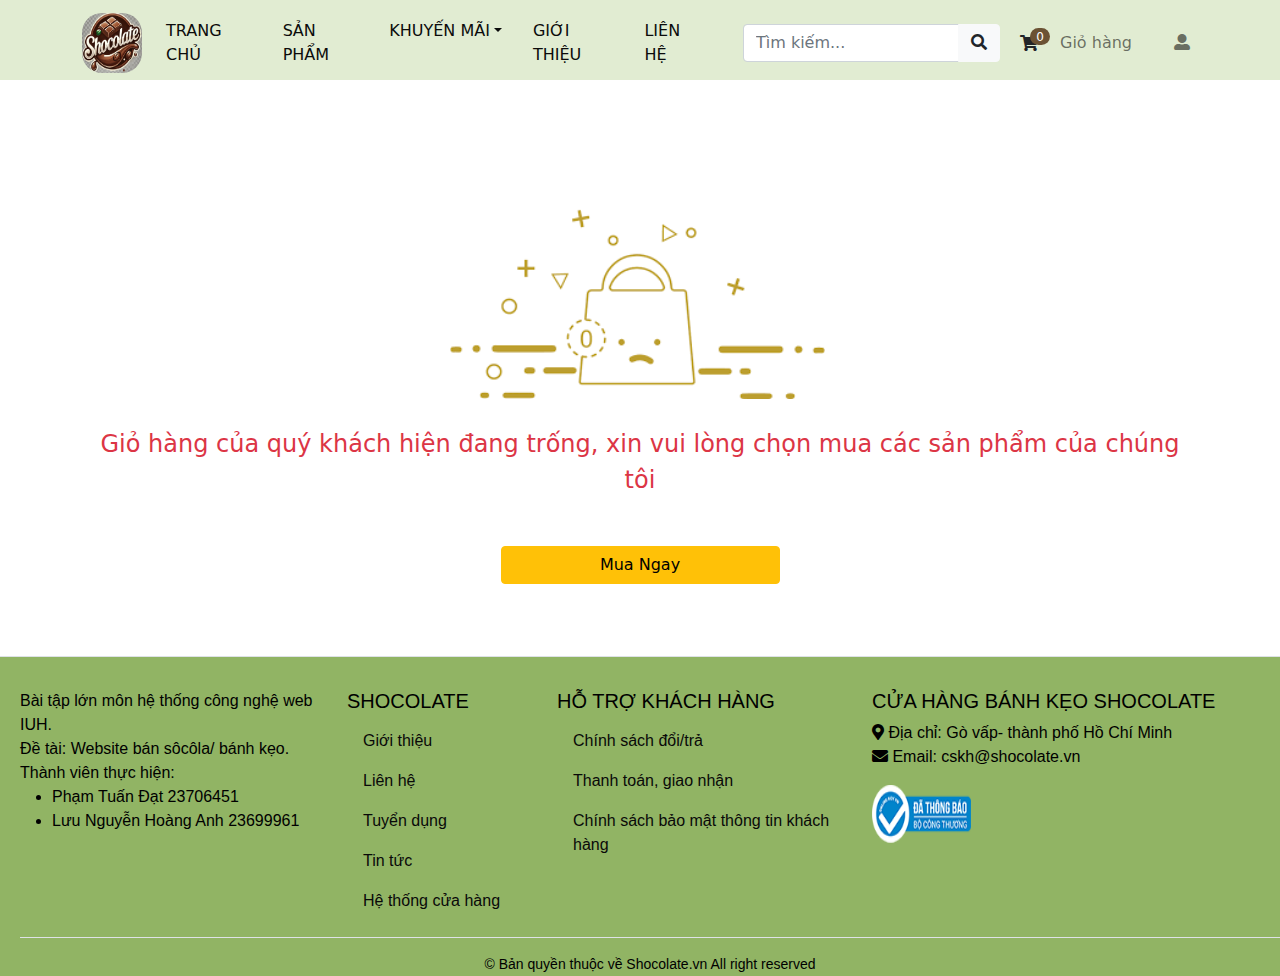
<file: assert/html/cart.html>
<!DOCTYPE html>
<html lang="en">
<head>
    <meta charset="UTF-8">
    <meta name="viewport" content="width=device-width, initial-scale=1.0">
    <title>Giỏ Hàng</title>
    <link rel="icon" type="image/png" href="../img/logo/logo.jpg">
    <link rel="stylesheet" href="../css/style.css">
    <link rel="stylesheet" href="../css/all.css">
    <link rel="stylesheet" href="../css/bootstrap.css">
    <script src="../js/jquery-3.7.1.js"></script>
    <script src="../js/bootstrap.bundle.js"></script>
    <style>
        .card{
            width: 300px;
            margin-left: 20px;
        }

    </style>
</head>
<body style="background: white;" onload="showCart()">
    <header id="header-container"></header>

    <section class="container py-5 cart">
        <div class="row justify-content-center text-center" id="cart-products">
            <h2 style="font-family: Arial, Helvetica, sans-serif;">GIỎ HÀNG CỦA BẠN</h2>
            <table class="table table-bordered">
                <thead>
                    <tr>
                        <th>Tên sản phẩm </th>
                        <th>Hình ảnh</th>
                        <th>Mô tả</th>
                        <th>Số lượng</th>
                        <th>Giá cả</th>
                        <th>Thành tiền</th>
                        <th>Hành động</th>
                    </tr>
                </thead>
                <tbody id="cart-items"></tbody>
            </table>
        </div>
    </section>

    <div id="footer-container"></div>  
    <!-- modal -->
    <div class="modal" id="modalInfo">
        <div class="modal-dialog modal-dialog-centered">
            <div class="modal-content">
                <div class="modal-header">
                    <h3>Xóa sản phẩm khỏi giỏ hàng</h3>
                    <button class="btn-close" data-bs-dismiss="modal"></button>
                </div>
                <div class="modal-footer">
                    <button type="button" class="btn btn-primary" onclick="removeFromCart()" data-bs-dismiss="modal">Xác nhận</button>
                    <button type="button" class="btn-warning btn" data-bs-dismiss="modal">Hủy</button>
                </div>
            </div>
        </div>
    </div>

    <!-- js -->
    <script src="../js/layout.js"></script>
    <script src="../js/cart.js"></script>
    <script src="../js/log-in.js"></script>
     
</body>
</html>
</file>
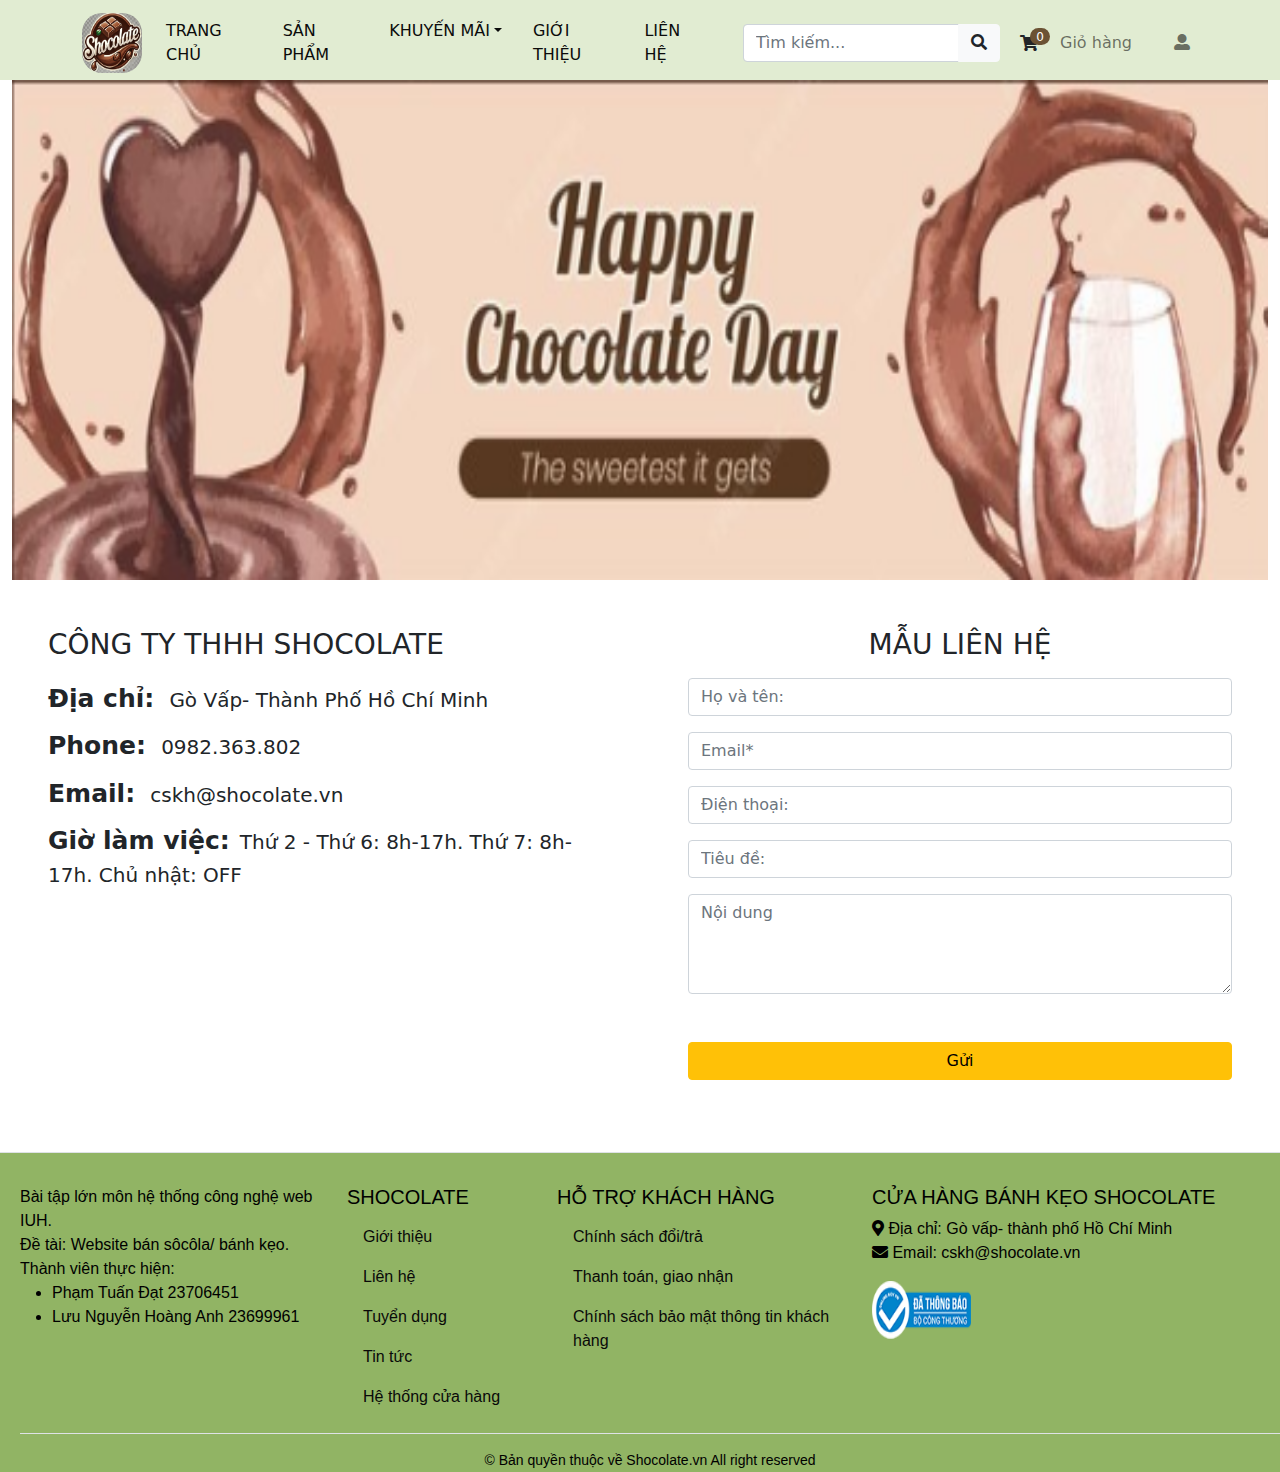
<file: assert/html/contact.html>
<!DOCTYPE html>
<html lang="en">
<head>
    <meta charset="UTF-8">
    <meta name="viewport" content="width=device-width, initial-scale=1.0">
    <title>Liên hệ</title>
    <link rel="icon" type="image/png" href="../img/logo/logo.jpg">
    <link rel="stylesheet" href="../css/style.css">
    <link rel="stylesheet" href="../css/all.css">
    <link rel="stylesheet" href="../css/bootstrap.css">
    <script src="../js/jquery-3.7.1.js"></script>
    <script src="../js/bootstrap.bundle.js"></script>
    <style>
        .card{
            width: 300px;
            margin-left: 20px;
        }

    </style>
</head>
<body style="background: white;">
    <header id="header-container"></header>
    
    <section class="body">
        <div class="container-fluid">
            <div class="row g-0">
                <img src="../img/logo/banner1.png" alt="banner" class="img-fluid" style="height: 500px;">
            </div>
            <div class="row">
                <div class="col-12 col-md-6 p-5 p-5">
                    <h3>CÔNG TY THHH SHOCOLATE</h3>
                    <label style="font-weight: bold; font-size: 25px; margin-top: 10px; margin-right: 10px;">Địa chỉ: </label>     <span style="font-size: 20px;">Gò Vấp- Thành Phố Hồ Chí Minh <br></span>
                    <label style="font-weight: bold; font-size: 25px; margin-top: 10px; margin-right: 10px;">Phone: </label>       <span style="font-size: 20px;">0982.363.802 <br></span>
                    <label style="font-weight: bold; font-size: 25px; margin-top: 10px; margin-right: 10px;">Email: </label>       <span style="font-size: 20px;">cskh@shocolate.vn <br></span>
                    <label style="font-weight: bold; font-size: 25px; margin-top: 10px; margin-right: 10px;">Giờ làm việc: </label><span style="font-size: 20px;">Thứ 2 - Thứ 6: 8h-17h. Thứ 7: 8h-17h. Chủ nhật: OFF<br></span>
                </div>
                <div class="col-12 col-md-6 p-5 p-5 text-center">
                    <h3>MẪU LIÊN HỆ</h3>
                    <form id="contactForm">
                        <input type="text" class="form-control mt-3" placeholder="Họ và tên:">
                        <input type="email" class="form-control mt-3" placeholder="Email*">
                        <input type="tel" class="form-control mt-3" placeholder="Điện thoại:">
                        <input type="text" class="form-control mt-3" placeholder="Tiêu đề:">
                        <textarea class="form-control mt-3" placeholder="Nội dung" style="height: 100px;"></textarea>
            
                        <button type="button" class="btn btn-warning mt-5 text-center w-100">Gửi</button>
                    </form>
                </div>
            </div>
        </div>
    </section>
    
    <footer id="footer-container"></footer>
    <!-- js -->
    <script src="../js/layout.js"></script>
    <script src="../js/cart.js"></script>
    <script src="../js/log-in.js"></script>
</body>
</html>
</file>
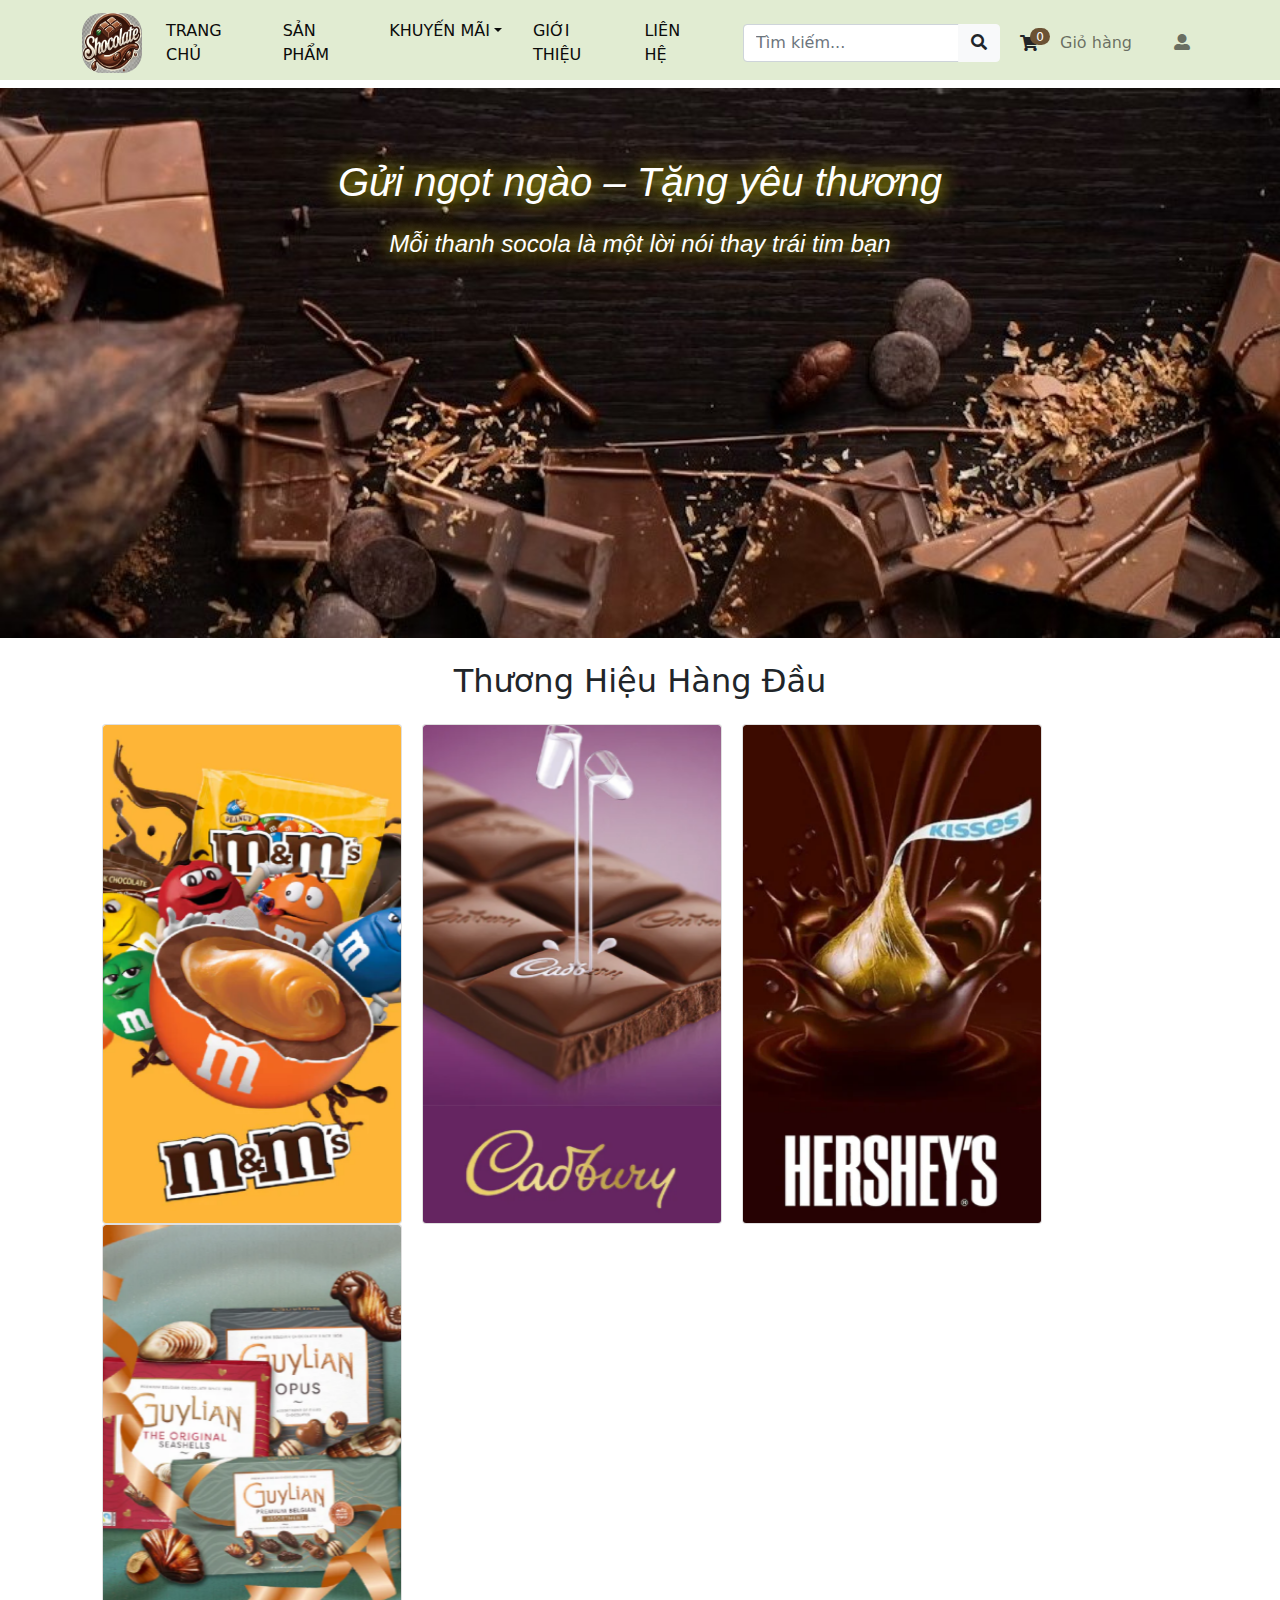
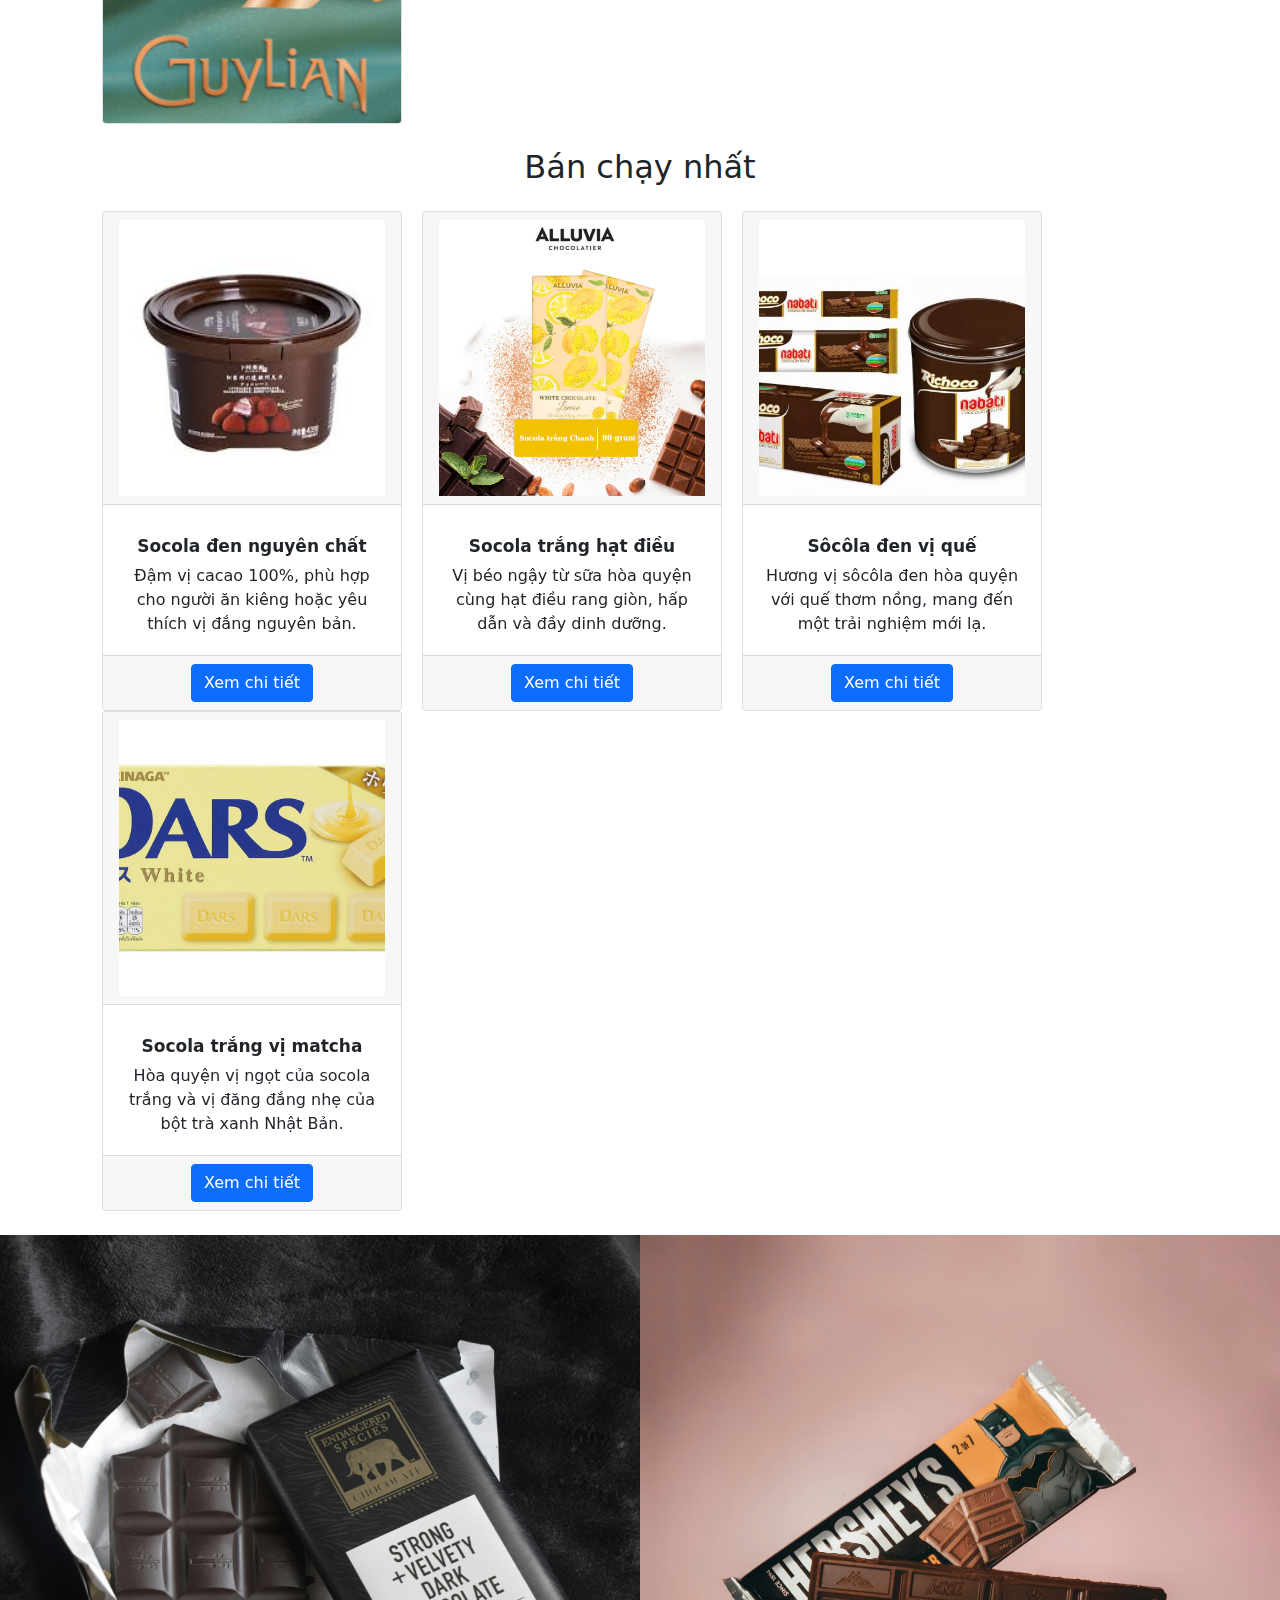
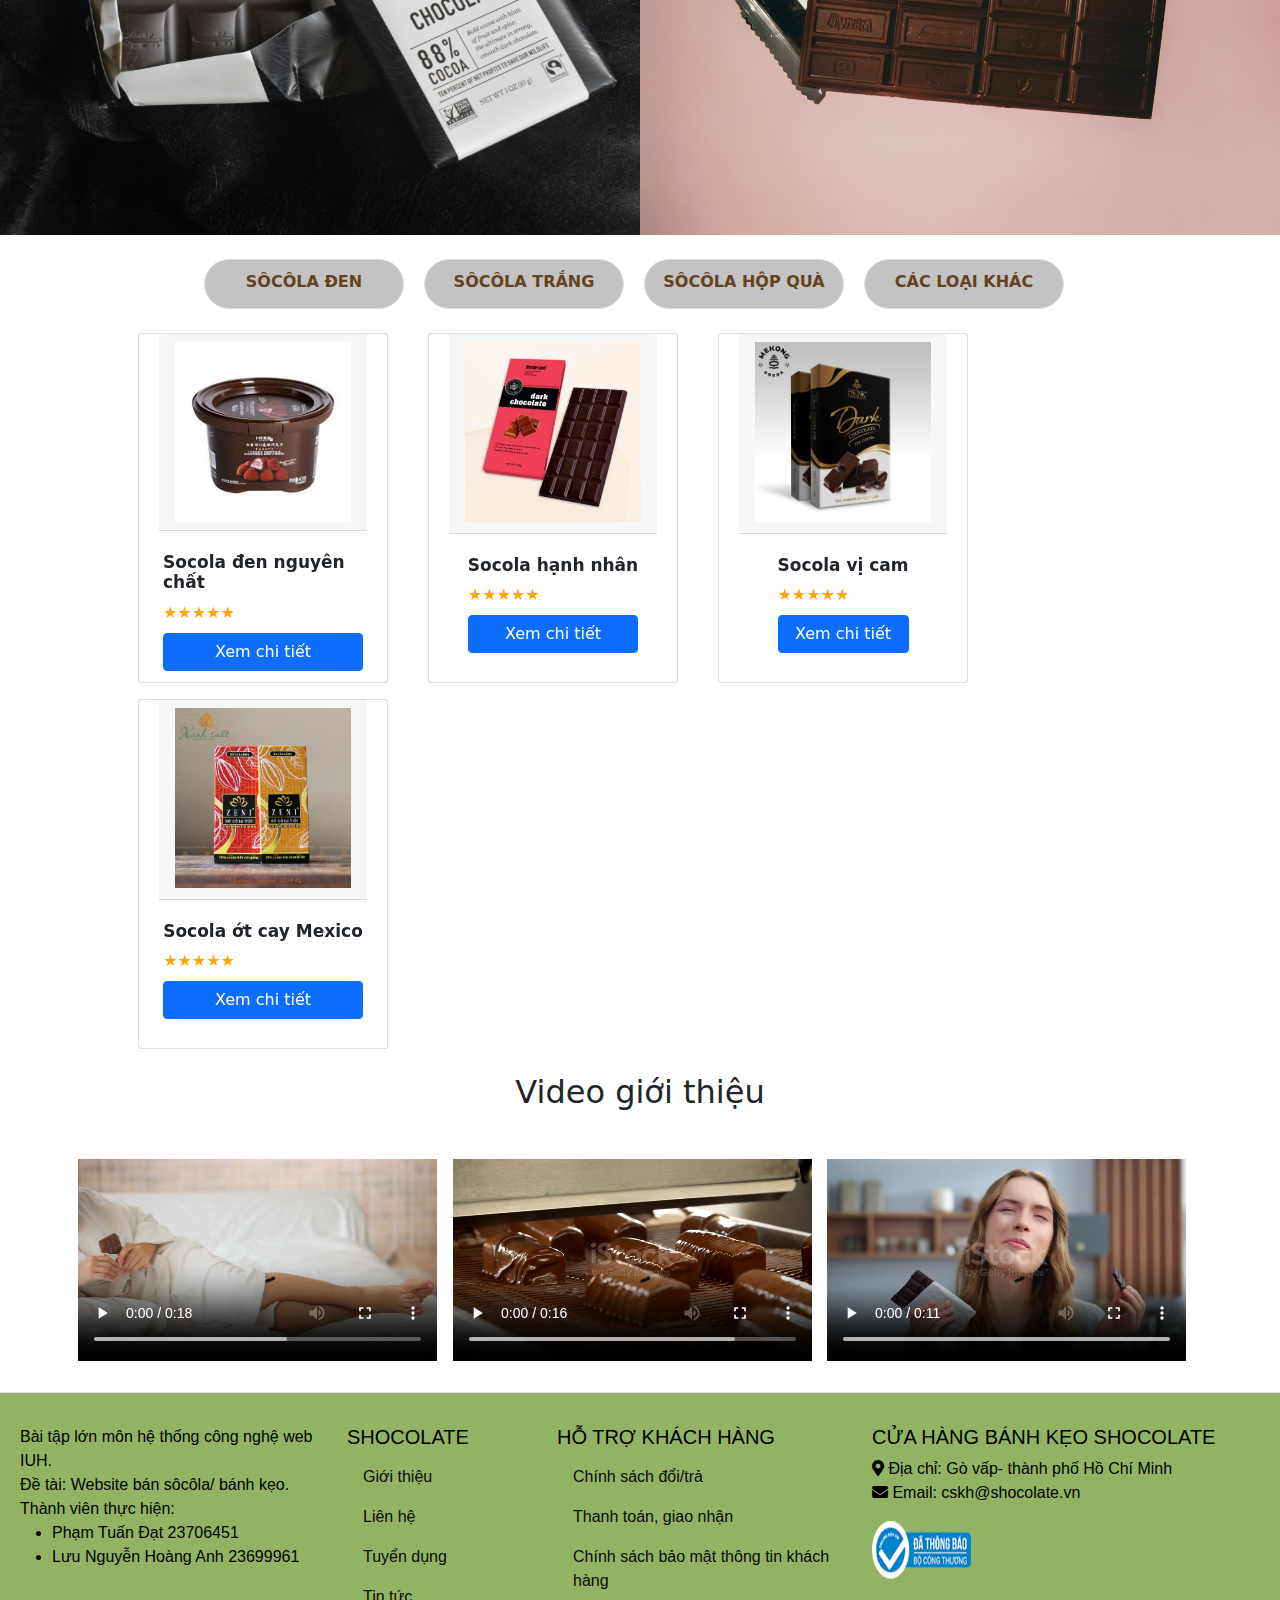
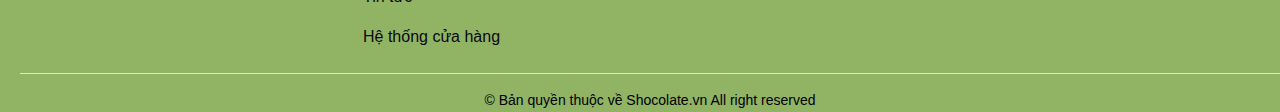
<file: assert/html/home.html>
<!DOCTYPE html>
<html lang="en">
<head>
    <meta charset="UTF-8">
    <meta name="viewport" content="width=device-width, initial-scale=1.0">
    <title>Shocolate</title>
    <link rel="icon" type="image/png" href="../img/logo/logo.jpg">
    <link rel="stylesheet" href="../css/style.css">
    <link rel="stylesheet" href="../css/home.css">
    <link rel="stylesheet" href="../css/all.css">
    <link rel="stylesheet" href="../css/bootstrap.css">
    <script src="../js/jquery-3.7.1.js"></script>
    <script src="../js/bootstrap.bundle.js"></script>
</head>
<body onload="updateTotalQuanlity(); setName();">
    <header class="header" id="site-header">
        <div class="container">
            <nav class="navbar navbar-expand-lg navbar-light d-flex justify-content-between align-items-center">
                <a href="../html/home.html" class="navbar-brand">
                    <img src="../img/logo/logo.jpg" alt="logo" width="60px" height="60px" style="border-radius: 20px;">
                </a>
                <button class="navbar-toggler" type="button" data-bs-toggle="collapse" data-bs-target="#navbarNav">
                    <span class="navbar-toggler-icon"></span>
                </button>
                <div class="collapse navbar-collapse" id="navbarNav">
                    <ul class="navbar-nav menu">
                        <li class="nav-item"><a href="../html/home.html" class="nav-link">TRANG CHỦ</a></li>
                        <li class="nav-item">
                            <a class="nav-link" href="../html/products.html">SẢN PHẨM</a>
                        </li>
                        <li class="nav-item dropdown">
                            <a href="#" class="nav-link dropdown-toggle" data-bs-toggle="dropdown">KHUYẾN MÃI</a>
                            <div class="dropdown-menu">
                                <a href="#" class="dropdown-item">Combo Quà Tặng</a>
                                <a href="#" class="dropdown-item">Mã Giảm Giá 20%</a>
                                <a href="#" class="dropdown-item">Miễn Phí Vận Chuyển</a>
                                <a href="#" class="dropdown-item">Khuyến Mãi Valentine</a>
                                <a href="#" class="dropdown-item">Khuyến Mãi Giáng Sinh</a>
                            </div>
                        </li>
                        <li class="nav-item"><a href="../html/about.html" class="nav-link">GIỚI THIỆU</a></li>
                        <li class="nav-item"><a href="../html/contact.html" class="nav-link">LIÊN HỆ</a></li>
                    </ul>
                    <ul class="navbar-nav icon d-flex align-items-center justify-content-end">
                        <li class="nav-item ">
                            <form action="search.html" method="get" class="input-group">
                                <input type="text" class="form-control" placeholder="Tìm kiếm..." name="keyword">
                                <button type="submit" class="btn btn-light"><i class="fas fa-search text-dark"></i></button>
                            </form>
                        </li>
                        <li class="nav-item d-flex align-items-center gap-2 position-relative">
                            <i class="fas fa-shopping-cart"></i>
                            <span class="number-product position-absolute" id="numberProduct">0</span>
                            <a href="../html/cart.html" class="nav-link text-center" style="width: 100px;">Giỏ hàng</a>
                        </li>
                        <li class="nav-item dropdown d-flex position-relative">
                            <a href="#" class="nav-link" data-bs-toggle="dropdown"><i class="fas fa-user-alt"></i></a>
                            <span id ="nameUser"></span>
                            <div class="dropdown-menu">
                                <a href="../html/log-in.html" class="dropdown-item">Đăng nhập</a>
                                <a href="../html/sign-up.html" class="dropdown-item">Đăng ký</a>
                                <!-- <a class="dropdown-item" onclick="handleLogout()">Đăng xuất</a> -->
                            </div>
                        </li>
                    </ul>
                </div>
            </nav>
        </div>
    </header>
    
    <section>
        <div id="carouselId" class="carousel slide row mt-2" data-bs-ride="carousel">
            <div class="carousel-inner" role="listbox">
                <div class="carousel-item active position-relative">
                    <img
                        src="../img/slider/slider1.jpg"
                        class="w-100 d-block"
                        alt="First slide"
                    />
                    <div class="carousel-caption d-none d-md-block text-white position-absolute "
                     style="top: 50px;font-family: 'Lucida Sans', sans-serif; text-shadow: 0px 0px 20px yellow;
                            font-style: italic;">
                        <h1>Gửi ngọt ngào – Tặng yêu thương</h1>
                        <h4 class="mt-4">Mỗi thanh socola là một lời nói thay trái tim bạn</h4>
                    </div>
                </div>
                <div class="carousel-item">
                    <img
                        src="../img/slider/slider2.jpg"
                        class="w-100 d-block"
                        alt="Second slide"
                    />
                    <div class="carousel-caption d-none d-md-block text-white position-absolute "
                    style="bottom: 0px; left: 0px;font-family: 'Lucida Sans', sans-serif; text-shadow: 0px 0px 20px rgb(69, 38, 28);
                           font-style: italic; ">
                       <h1>Chạm nhẹ – Tan chảy vị yêu</h1>
                   </div>
                </div>
                <div class="carousel-item">
                    <img
                        src="../img/slider/slider3.jpg" 
                        class="w-100 d-block"
                        alt="Third slide"
                    />
                    <div class="carousel-caption d-none d-md-block text-white position-absolute "
                    style="bottom: 0px; right: 0px;font-family: 'Lucida Sans', sans-serif; text-shadow: 0px 0px 20px rgb(160, 188, 94);
                           font-style: italic; ">
                       <h1>Mềm môi socola, cháy lòng vị cay</h1>
                   </div>
                </div>
            </div>
            <button
                class="carousel-control-prev"
                type="button"
                data-bs-target="#carouselId"
                data-bs-slide="prev"
            >
                <span class="carousel-control-prev-icon" aria-hidden="true"></span>
                <span class="visually-hidden">Previous</span>
            </button>
            <button
                class="carousel-control-next"
                type="button"
                data-bs-target="#carouselId"
                data-bs-slide="next"
            >
                <span class="carousel-control-next-icon" aria-hidden="true"></span>
                <span class="visually-hidden">Next</span>
            </button>
        </div>
    </section>
    
    <section>
        <div class="container">
            <div class="row mt-4">
                <h2 class="mb-4 text-center">Thương Hiệu Hàng Đầu</h2>
                <div id="carouselId" class="carousel slide text-center" data-bs-ride="carousel">
                    <ol class="carousel-indicators">
                        <li
                            data-bs-target="#carouselId"
                            data-bs-slide-to="0"
                            class="active"
                            aria-current="true"
                            aria-label="First slide"
                        ></li>
                        <li
                            data-bs-target="#carouselId"
                            data-bs-slide-to="1"
                            aria-label="Second slide"
                        ></li>
                        <li
                            data-bs-target="#carouselId"
                            data-bs-slide-to="2"
                            aria-label="Third slide"
                        ></li>
                    </ol>
                    <div class="carousel-inner" role="listbox">
                        <div class="carousel-item active d-flex">
                            <div class="card">
                                <img src="../img/slider/m&m.png" class="card-img-top" alt="..." width="100%" height="100%" >
                            </div>
                            <div class="card">
                                <img  src="../img/slider/cadbury.png" class="card-img-top" alt="..." width="100%" height="100%">
                            </div>
                            <div class="card">
                                <img 
                                    src="../img/slider/hersheys.png"
                                    class="card-img-top"
                                    alt="..."
                                    width="100%"
                                    height="100%">
                            </div>
                            <div class="card">
                                <img 
                                    src="../img/slider/guylian.png"
                                    class="card-img-top"
                                    alt="..."
                                    width="100%"
                                    height="100%">
                            </div>
                        </div>
                    </div>
                    <button
                        class="carousel-control-prev"
                        type="button"
                        data-bs-target="#carouselId"
                        data-bs-slide="prev">
                        <span class="carousel-control-prev-icon" aria-hidden="true"></span>
                        <span class="visually-hidden">Previous</span>
                    </button>
                    <button
                        class="carousel-control-next"
                        type="button"
                        data-bs-target="#carouselId"
                        data-bs-slide="next">
                        <span class="carousel-control-next-icon" aria-hidden="true"></span>
                        <span class="visually-hidden">Next</span>
                    </button>
                </div>
                
            </div>
            <div class="row mt-4">
                <h2 class="mb-4 text-center sell">Bán chạy nhất</h2>
                <div id="carouselId" class="carousel slide text-center" data-bs-ride="carousel">
                    <div class="carousel-inner justify-content-center" role="listbox">
                        <div class="carousel-item active d-flex bcn">
                                <div class="card">
                                    <div class="card-header text-center">
                                        <img src="../img/product/dark-chocolates/sp1.jpg" alt="Socola đen nguyên chất" class="img-fluid"/>
                                    </div>
                                    <div class="card-body">
                                        <h5 class="card-title">Socola đen nguyên chất</h5>
                                        <p class="card-text">Đậm vị cacao 100%, phù hợp cho người ăn kiêng hoặc yêu thích vị đắng nguyên bản.</p>
                                    </div>
                                    <div class="card-footer">
                                        <a href="#" class="btn btn-primary">Xem chi tiết</a>
                                    </div>
                                </div>
                                <div class="card">
                                    <div class="card-header text-center">
                                        <img src="../img/product/white-chocolates/sp1.jpg" alt="Socola trắng hạt điều" class="img-fluid"/>
                                    </div>
                                    <div class="card-body">
                                        <h5 class="card-title">Socola trắng hạt điều</h5>
                                        <p class="card-text">Vị béo ngậy từ sữa hòa quyện cùng hạt điều rang giòn, hấp dẫn và đầy dinh dưỡng.</p>
                                    </div>
                                    <div class="card-footer">
                                        <a href="#" class="btn btn-primary">Xem chi tiết</a>
                                    </div>
                                </div>
                                <div class="card">
                                    <div class="card-header text-center">
                                        <img src="../img/product/other-pro/sp4.jpg" alt="Sôcôla đen vị quế" class="img-fluid"/>
                                    </div>
                                    <div class="card-body">
                                        <h5 class="card-title">Sôcôla đen vị quế</h5>
                                        <p class="card-text">Hương vị sôcôla đen hòa quyện với quế thơm nồng, mang đến một trải nghiệm mới lạ.</p>
                                    </div>
                                    <div class="card-footer">
                                        <a href="#" class="btn btn-primary">Xem chi tiết</a>
                                    </div>
                                </div>
                                <div class="card">
                                    <div class="card-header text-center">
                                        <img src="../img/product/white-chocolates/sp3.jpg" alt="Socola trắng vị matcha" class="img-fluid"/>
                                    </div>
                                    <div class="card-body">
                                        <h5 class="card-title">Socola trắng vị matcha</h5>
                                        <p class="card-text">Hòa quyện vị ngọt của socola trắng và vị đăng đắng nhẹ của bột trà xanh Nhật Bản.</p>
                                    </div>
                                    <div class="card-footer">
                                        <a href="#" class="btn btn-primary">Xem chi tiết</a>
                                    </div>
                                </div>
                        </div>
                    </div>
                </div>
            </div>
        </div>
    </section>

    <section>
        <div class="row mt-4">
            <div class="col  g-0">
                <div class="row"><img src="../img/logo/banner2.jpg" alt="banner" id="banner2"></div>

            </div>
            <div class="col  g-0">
                <div class="row"><img src="../img/logo/banner3.jpg" alt="banner" id="banner3"></div>
            </div>
        </div>
        <div class="container">
            <div class="row mt-4 product">
                <ul class="nav justify-content-center type-of-chocolate">
                    <li class="nav-item border"><a class="nav-link" data-bs-target="#carouselProduct" data-bs-slide-to="0">Sôcôla Đen</a></li>
                    <li class="nav-item border"><a class="nav-link" data-bs-target="#carouselProduct" data-bs-slide-to="1">Sôcôla Trắng</a></li>
                    <li class="nav-item border"><a class="nav-link" data-bs-target="#carouselProduct" data-bs-slide-to="2">Sôcôla hộp quà</a></li>
                    <li class="nav-item border"><a class="nav-link" data-bs-target="#carouselProduct" data-bs-slide-to="3">Các loại khác</a></li>
                </ul>

                <div id="carouselProduct" class="carousel slide mt-4" data-bs-ride="carousel">
                    <div class="carousel-inner">
                        <div class="container carousel-all">
                            <!-- Slide 1 (Active) -->
                            <div class="carousel-item active d-flex gap-3">
                                <div class="row row-cols-1 row-cols-sm-2 row-cols-lg-4 g-3">
                                    <div class="card">
                                        <div class="card-header text-center">
                                            <img src="../img/product/dark-chocolates/sp1.jpg" alt="Socola đen nguyên chất" class="img-fluid"/>
                                        </div>
                                        <div class="card-body">
                                            <h5 class="card-title">Socola đen nguyên chất</h5>
                                            <div class="stars">★★★★★</div>
                                            <a href="../html/item.html?id=sp1-socolaDark" class="btn btn-primary mt-2 w-100">Xem chi tiết</a>
                                        </div>
                                    </div>
                                    <div class="card">
                                        <div class="card-header text-center">
                                            <img src="../img/product/dark-chocolates/sp2.jpg" alt="Socola hạnh nhân" class="img-fluid"/>
                                        </div>
                                        <div class="card-body">
                                            <h5 class="card-title">Socola hạnh nhân</h5>
                                            <div class="stars">★★★★★</div>
                                            <a href="../html/item.html?id=sp2-socolaDark" class="btn btn-primary mt-2 w-100">Xem chi tiết</a>
                                        </div>
                                    </div>
                                    <div class="card">
                                        <div class="card-header text-center">
                                            <img src="../img/product/dark-chocolates/sp3.jpg" alt="Socola vị cam" class="img-fluid"/>
                                        </div>
                                        <div class="card-body">
                                            <h5 class="card-title">Socola vị cam</h5>
                                            <div class="stars">★★★★★</div>
                                            <a href="../html/item.html?id=sp3-socolaDark" class="btn btn-primary mt-2 w-100">Xem chi tiết</a>
                                        </div>
                                    </div>
                                    <div class="card">
                                        <div class="card-header text-center">
                                            <img src="../img/product/dark-chocolates/sp4.jpg" alt="Socola ớt cay Mexico" class="img-fluid"/>
                                        </div>
                                        <div class="card-body">
                                            <h5 class="card-title">Socola ớt cay Mexico</h5>
                                            <div class="stars">★★★★★</div>
                                            <a href="../html/item.html?id=sp4-socolaDark" class="btn btn-primary mt-2 w-100">Xem chi tiết</a>
                                        </div>
                                    </div>
                                </div>
                            </div>
                        
                            <!-- Slide 2 -->
                            <div class="carousel-item d-flex gap-3">
                                <div class="row row-cols-1 row-cols-sm-2 row-cols-lg-4 g-3">
                                    <div class="card">
                                        <div class="card-header text-center">
                                            <img src="../img/product/white-chocolates/sp1.jpg" alt="Socola trắng hạt điều" class="img-fluid"/>
                                        </div>
                                        <div class="card-body">
                                            <h5 class="card-title">Socola trắng hạt điều</h5>
                                            <div class="stars">★★★★★</div>
                                            <a href="../html/item.html?id=sp1-socolaWhite" class="btn btn-primary mt-2 w-100">Xem chi tiết</a>
                                        </div>
                                    </div>
                                    <div class="card">
                                        <div class="card-header text-center">
                                            <img src="../img/product/white-chocolates/sp2.jpg" alt="Socola trắng dâu tây" class="img-fluid"/>
                                        </div>
                                        <div class="card-body">
                                            <h5 class="card-title">Socola trắng dâu tây</h5>
                                            <div class="stars">★★★★★</div>
                                            <a href="../html/item.html?id=sp2-socolaWhite" class="btn btn-primary mt-2 w-100">Xem chi tiết</a>
                                        </div>
                                    </div>
                                    <div class="card">
                                        <div class="card-header text-center">
                                            <img src="../img/product/white-chocolates/sp3.jpg" alt="Socola trắng vị matcha" class="img-fluid"/>
                                        </div>
                                        <div class="card-body">
                                            <h5 class="card-title">Socola trắng vị matcha</h5>
                                            <div class="stars">★★★★★</div>
                                            <a href="../html/item.html?id=sp3-socolaWhite" class="btn btn-primary mt-2 w-100">Xem chi tiết</a>
                                        </div>
                                    </div>
                                    <div class="card">
                                        <div class="card-header text-center">
                                            <img src="../img/product/white-chocolates/sp4.jpg" alt="Socola trắng việt quất" class="img-fluid"/>
                                        </div>
                                        <div class="card-body">
                                            <h5 class="card-title">Socola trắng việt quất</h5>
                                            <div class="stars">★★★★★</div>
                                            <a href="../html/item.html?id=sp4-socolaWhite" class="btn btn-primary mt-2 w-100">Xem chi tiết</a>
                                        </div>
                                    </div>
                                </div>
                            </div>
                        
                            <!-- Slide 3 -->
                            <div class="carousel-item d-flex gap-3">
                                <div class="row row-cols-1 row-cols-sm-2 row-cols-lg-4 g-3">
                                    <div class="card">
                                        <div class="card-header text-center">
                                            <img src="../img/product/gift-box/sp1.jpg" alt="Hộp quà socola cao cấp" class="img-fluid"/>
                                        </div>
                                        <div class="card-body">
                                            <h5 class="card-title">Hộp quà socola cao cấp</h5>
                                            <div class="stars">★★★★★</div>
                                            <a href="../html/item.html?id=sp1-giftBox" class="btn btn-primary mt-2 w-100">Xem chi tiết</a>
                                        </div>
                                    </div>
                                    <div class="card">
                                        <div class="card-header text-center">
                                            <img src="../img/product/gift-box/sp2.jpg" alt="Socola hộp trái tim" class="img-fluid"/>
                                        </div>
                                        <div class="card-body">
                                            <h5 class="card-title">Socola hộp trái tim</h5>
                                            <div class="stars">★★★★★</div>
                                            <a href="../html/item.html?id=sp2-giftBox" class="btn btn-primary mt-2 w-100">Xem chi tiết</a>
                                        </div>
                                    </div>
                                    <div class="card">
                                        <div class="card-header text-center">
                                            <img src="../img/product/gift-box/sp3.jpg" alt="Combo socola mix vị" class="img-fluid"/>
                                        </div>
                                        <div class="card-body">
                                            <h5 class="card-title">Combo socola mix vị</h5>
                                            <div class="stars">★★★★★</div>
                                            <a href="../html/item.html?id=sp3-giftBox" class="btn btn-primary mt-2 w-100">Xem chi tiết</a>
                                        </div>
                                    </div>
                                    <div class="card">
                                        <div class="card-header text-center">
                                            <img src="../img/product/gift-box/sp4.jpg" alt="Hộp quà socola nghệ thuật" class="img-fluid"/>
                                        </div>
                                        <div class="card-body">
                                            <h5 class="card-title">Hộp quà socola nghệ thuật</h5>
                                            <div class="stars">★★★★★</div>
                                            <a href="../html/item.html?id=sp4-giftBox" class="btn btn-primary mt-2 w-100">Xem chi tiết</a>
                                        </div>
                                    </div>
                                </div>
                            </div>
                        
                            <!-- Slide 4 -->
                            <div class="carousel-item d-flex gap-3">
                                <div class="row row-cols-1 row-cols-sm-2 row-cols-lg-4 g-3">
                                    <div class="card">
                                        <div class="card-header text-center">
                                            <img src="../img/product/other-pro/sp1.jpg" alt="Sôcôla đen hạnh nhân" class="img-fluid"/>
                                        </div>
                                        <div class="card-body">
                                            <h5 class="card-title">Sôcôla đen hạnh nhân</h5>
                                            <div class="stars">★★★★★</div>
                                            <a href="../html/item.html?id=sp1-otherPro" class="btn btn-primary mt-2 w-100">Xem chi tiết</a>
                                        </div>
                                    </div>
                                    <div class="card">
                                        <div class="card-header text-center">
                                            <img src="../img/product/other-pro/sp2.jpg" alt="Sôcôla đen hạt dẻ" class="img-fluid"/>
                                        </div>
                                        <div class="card-body text-left">
                                            <h5 class="card-title">Sôcôla đen hạt dẻ</h5>
                                            <div class="stars">★★★★★</div>
                                            <a href="../html/item.html?id=sp2-otherPro" class="btn btn-primary mt-2 w-100">Xem chi tiết</a>
                                        </div>
                                    </div>
                                    <div class="card">
                                        <div class="card-header text-center">
                                            <img src="../img/product/other-pro/sp3.jpg" alt="Sôcôla đen vị cam" class="img-fluid"/>
                                        </div>
                                        <div class="card-body text-left">
                                            <h5 class="card-title">Sôcôla đen vị cam</h5>
                                            <div class="stars">★★★★★</div>
                                            <a href="../html/item.html?id=sp3-otherPro" class="btn btn-primary mt-2 w-100">Xem chi tiết</a>
                                        </div>
                                    </div>
                                    <div class="card">
                                        <div class="card-header text-center">
                                            <img src="../img/product/other-pro/sp4.jpg" alt="Sôcôla đen vị quế" class="img-fluid"/>
                                        </div>
                                        <div class="card-body text-left">
                                            <h5 class="card-title">Sôcôla đen vị quế</h5>
                                            <div class="stars">★★★★★</div>
                                            <a href="../html/item.html?id=sp4-otherPro" class="btn btn-primary mt-2 w-100">Xem chi tiết</a>
                                        </div>
                                    </div>
                                </div>
                            </div>
                        </div>
                        
                    </div>
                </div>
            </div>
        </div>

        <!-- Video -->
        <div class="container">
            <div class="row mt-4 text-center">
                <h2 class="mb-3">Video giới thiệu</h2>
                <div class="row row-cols-1 row-cols-md-3 g-3">
                    <div class="col">
                        <video class="w-100" controls>
                            <source src="../video/video1.mp4" type="video/mp4">
                        </video>
                    </div>
                    <div class="col">
                        <video class="w-100" controls>
                            <source src="../video/video2.mp4" type="video/mp4">
                        </video>
                    </div>
                    <div class="col">
                        <video class="w-100" controls>
                            <source src="../video/video3.mp4" type="video/mp4">
                        </video>
                    </div>
                </div>
            </div>
        </div>
    </section>

    <footer class="footer border-top mt-4 pt-3" id="site-footer">
        <div class="container-fluid">
            <div class="row pt-3">
                <div class="col-md-3 mb-3 g-0">
                    <span>Bài tập lớn môn hệ thống công nghệ web IUH.<br>Đề tài: Website bán sôcôla/ bánh kẹo. <br></span> 
                    <span>Thành viên thực hiện:</span>
                    <ul>
                        <li>Phạm Tuấn Đạt 23706451</li>
                        <li>Lưu Nguyễn Hoàng Anh 23699961</li>
                    </ul>
                </div>
                <div class="col-md-2 mb-3">
                    <h5 style="font-style: inherit;">SHOCOLATE</h5>
                    <ul class="nav d-flex flex-column">
                        <li class="nav-item"><a href="../html/about.html" class="nav-link">Giới thiệu</a></li>
                        <li class="nav-item"><a href="../html/contact.html" class="nav-link">Liên hệ</a></li>
                        <li class="nav-item"><a href="#" class="nav-link">Tuyển dụng</a></li>
                        <li class="nav-item"><a href="#" class="nav-link">Tin tức</a></li>
                        <li class="nav-item"><a href="#" class="nav-link">Hệ thống cửa hàng</a></li>
                    </ul>
                </div>
                <div class="col-md-3 mb-3">
                    <h5>HỖ TRỢ KHÁCH HÀNG</h5>
                    <ul class="nav d-flex flex-column">
                        <li class="nav-item"><a href="#" class="nav-link">Chính sách đổi/trả</a></li>
                        <li class="nav-item"><a href="#" class="nav-link">Thanh toán, giao nhận</a></li>
                        <li class="nav-item"><a href="#" class="nav-link">Chính sách bảo mật thông tin khách hàng</a></li>
                    </ul>
                </div>
                <div class="col-md-4 mb-3">
                    <h5>CỬA HÀNG BÁNH KẸO SHOCOLATE</h5>
                    <span><i class="fas fa-map-marker-alt"></i> Địa chỉ: Gò vấp- thành phố Hồ Chí Minh <br></span>
                    <span><i class="fas fa-envelope"></i> Email: cskh@shocolate.vn <br></span>
                    <img src="../img/footer/logo_bct.png" alt="bct" class=" mt-3 w-25 h-25">
                </div>
            </div>
            <div class="row border-top pt-3 text-center">
                <small style="font-size: 14px;">&copy; Bản quyền thuộc về Shocolate.vn All right reserved</small>
            </div>
        </div>
    </footer>
    <!-- js -->
    <script src="../js/cart.js"></script>
    <script src="../js/log-in.js"></script>

</body>
</html>
</file>
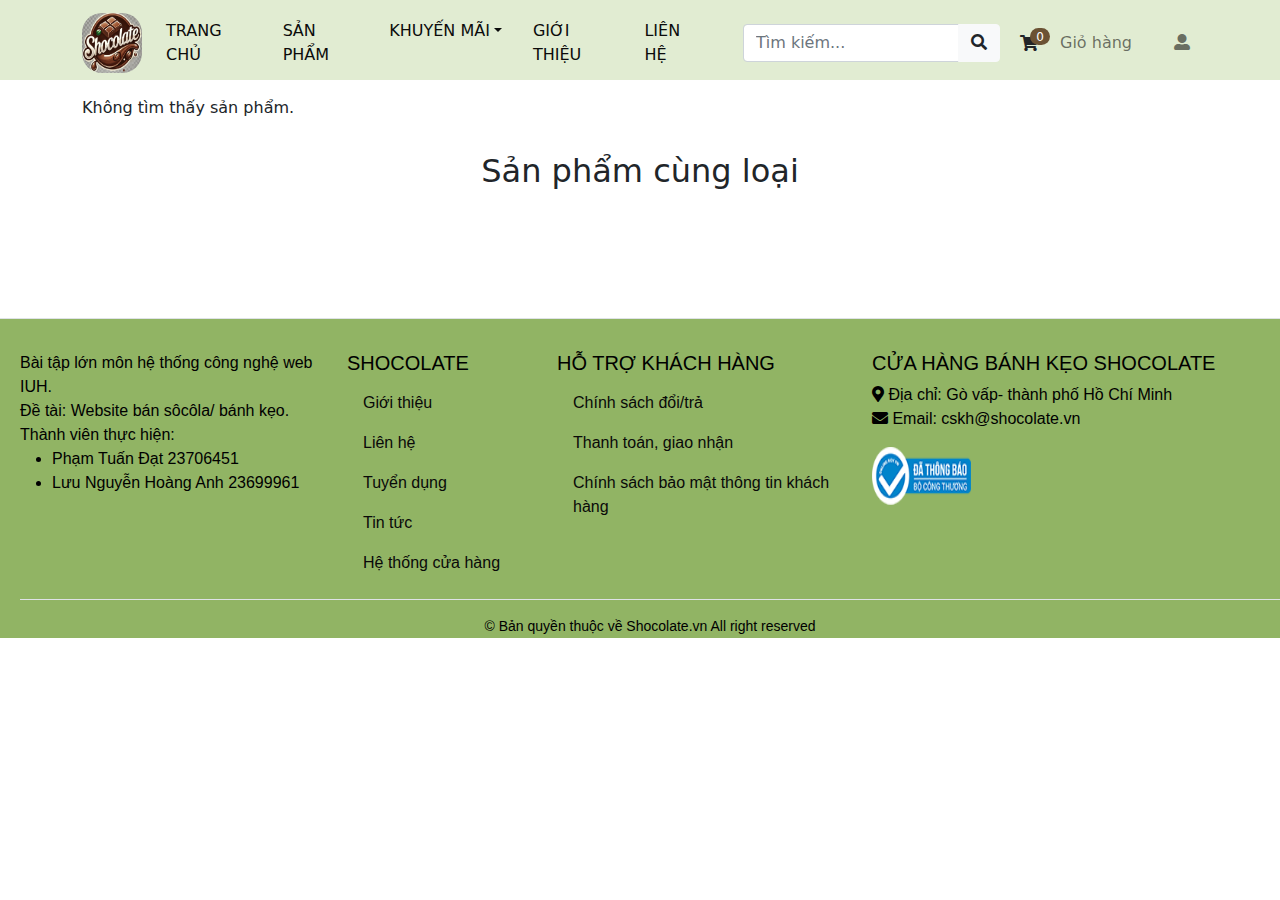
<file: assert/html/item.html>
<!DOCTYPE html>
<html lang="en">
<head>
    <meta charset="UTF-8">
    <meta name="viewport" content="width=device-width, initial-scale=1.0">
    <title>Chi tiết sản phẩm</title>
    <link rel="icon" type="image/png" href="../img/logo/logo.jpg">
    <link rel="stylesheet" href="../css/style.css">
    <link rel="stylesheet" href="../css/all.css">
    <link rel="stylesheet" href="../css/bootstrap.css">
    <link rel="stylesheet" href="../css/style-pro-list.css">
    <script src="../js/jquery-3.7.1.js"></script>
    <script src="../js/bootstrap.bundle.js"></script>
    <style>
        td{
            width: 50%;
        }

    </style>
</head>
<body >
    <div id="header-container"></div>
    <section>
        <div class="container">
            <div class="row mt-3" id="fromItem"></div>
        </div>
        <h2 class="text-center mt-3">Sản phẩm cùng loại</h2>
        <div class="row justify-content-start p-5" id="productContainer"></div>
    </section>

    <div id="footer-container"></div>
    <!-- js -->
    <script src="../js/layout.js"></script>
    <script src="../js/cart.js"></script>
    <script  src="../js/item.js"></script>
    <script src="../js/log-in.js"></script>
    <script src="../js/product.js"></script>
</body>
</html>
</file>
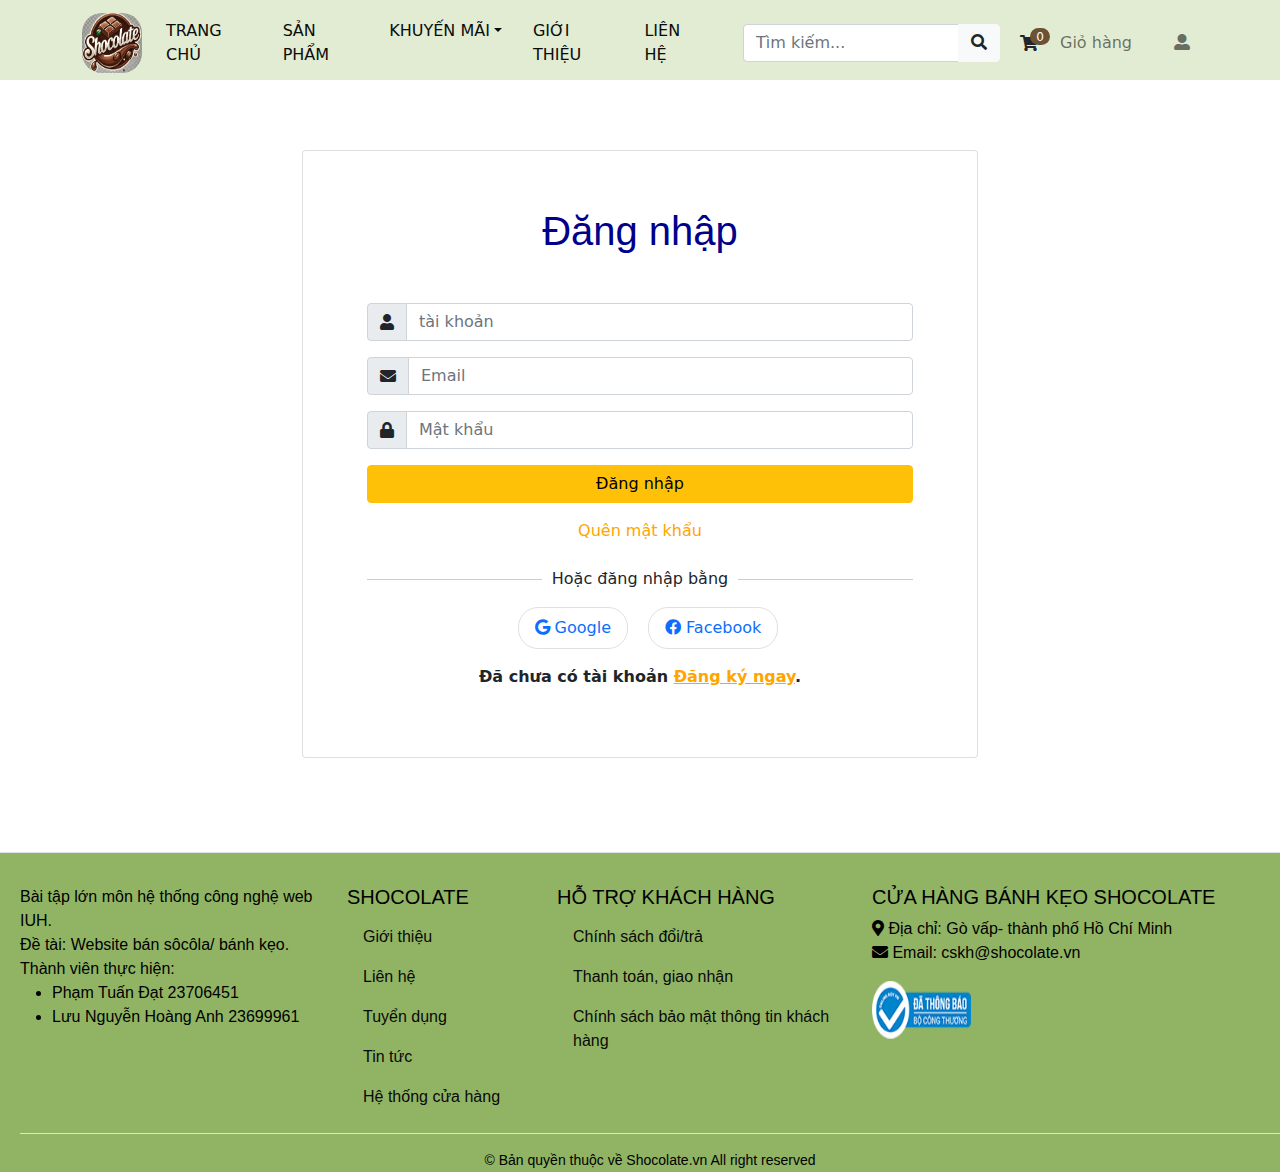
<file: assert/html/log-in.html>
<!DOCTYPE html>
<html lang="en">
<head>
    <meta charset="UTF-8">
    <meta name="viewport" content="width=device-width, initial-scale=1.0">
    <title>Đăng nhập</title>
    <link rel="icon" type="image/png" href="../img/logo/logo.jpg">
    <link rel="stylesheet" href="../css/style.css">
    <link rel="stylesheet" href="../css/all.css">
    <link rel="stylesheet" href="../css/bootstrap.css">
    <script src="../js/jquery-3.7.1.js"></script>
    <script src="../js/bootstrap.bundle.js"></script>
    <style>
        .icon-social{
            position: relative;
            left: 25%;
        }
        .icon-social li a{
            border: 1px solid #e0e0e0;
            border-radius: 20px;
            margin-left: 20px;
        }
        .separator {
            display: flex;
            align-items: center;
            text-align: center;
        }

        .separator::before,
        .separator::after {
            content: "";
            flex: 1;
            border-bottom: 1px solid #ccc;
        }

        .separator:not(:empty)::before {
            margin-right: 10px;
        }

        .separator:not(:empty)::after {
            margin-left: 10px;
        }

    </style>
</head>
<body>
    <header id="header-container"></header>
    <section>
        <div class="container"
            style="margin-top: 70px;
                    margin-bottom: 70px;
                   width: 700px;
                   border-radius: 20px;">
            <div class="card p-5">
                <div class="card-header text-center"
                    style="border: none;
                           background-color: white;">
                    <h1><span style="color: darkblue; font-family: 'Segoe UI', sans-serif;">Đăng nhập</span></h1>
                </div>
                <div class="card-body text-center">
                    <form class="formLogIn">
                        <div class="input-group mt-3">
                            <span class="input-group-text"><i class="fas fa-user"></i></span>
                            <input type="text" class="form-control" placeholder="tài khoản" id="user" onblur="checkUserName()" required>
                        </div>
                        
                        <div class="input-group mt-3">
                            <span class="input-group-text"><i class="fas fa-envelope"></i></span>
                            <input type="text" class="form-control " placeholder="Email" id="email" onblur="checkEmail()" required>
                        </div>
                        
                        <div class="input-group mt-3">
                            <span class="input-group-text"><i class="fas fa-lock"></i></span>
                            <input type="password" class="form-control" placeholder="Mật khẩu" id="password" onblur="checkPassword()" required>
                        </div>
                        
                        <button type="button" class="btn btn-warning mt-3 mb-3 " style="width: 100%;" onclick="logIn()">Đăng nhập</button>
                        <span style="color: orange;">Quên mật khẩu</span>
                    </form>
                </div>
                <div class="card-footer text-center"
                    style=" border: none;
                            background: white;
                            height: 150px;">
                    <div class="separator">
                        <span>Hoặc đăng nhập bằng</span>
                    </div>
                    <div class="row mt-3"
                        style="position: relative;">
                        <ul class="nav icon-social">
                            <li class="nav-item"><a href="https://mail.google.com/mail/" class="nav-link "><i class="fab fa-google"></i> Google</a></li>
                            <li class="nav-item"><a href="https://www.facebook.com/" class="nav-link"><i class="fab fa-facebook"></i> Facebook</a></li>
                        </ul>
                    </div>
                    <div class="row text-center mt-3">
                        <span style="font-weight: bold;">
                            Đã chưa có tài khoản <a href="../html/sign-up.html" style="color: orange;">Đăng ký ngay</a>.
                        </span>
                    </div>
                    
                </div>
            </div>
        </div>
    </section>

    <footer id="footer-container"></footer>
    <!-- js -->
    <script src="../js/layout.js"></script>
    <script src="../js/cart.js"></script>
    <script src="../js/log-in.js"></script>
</body>
</html>
</file>
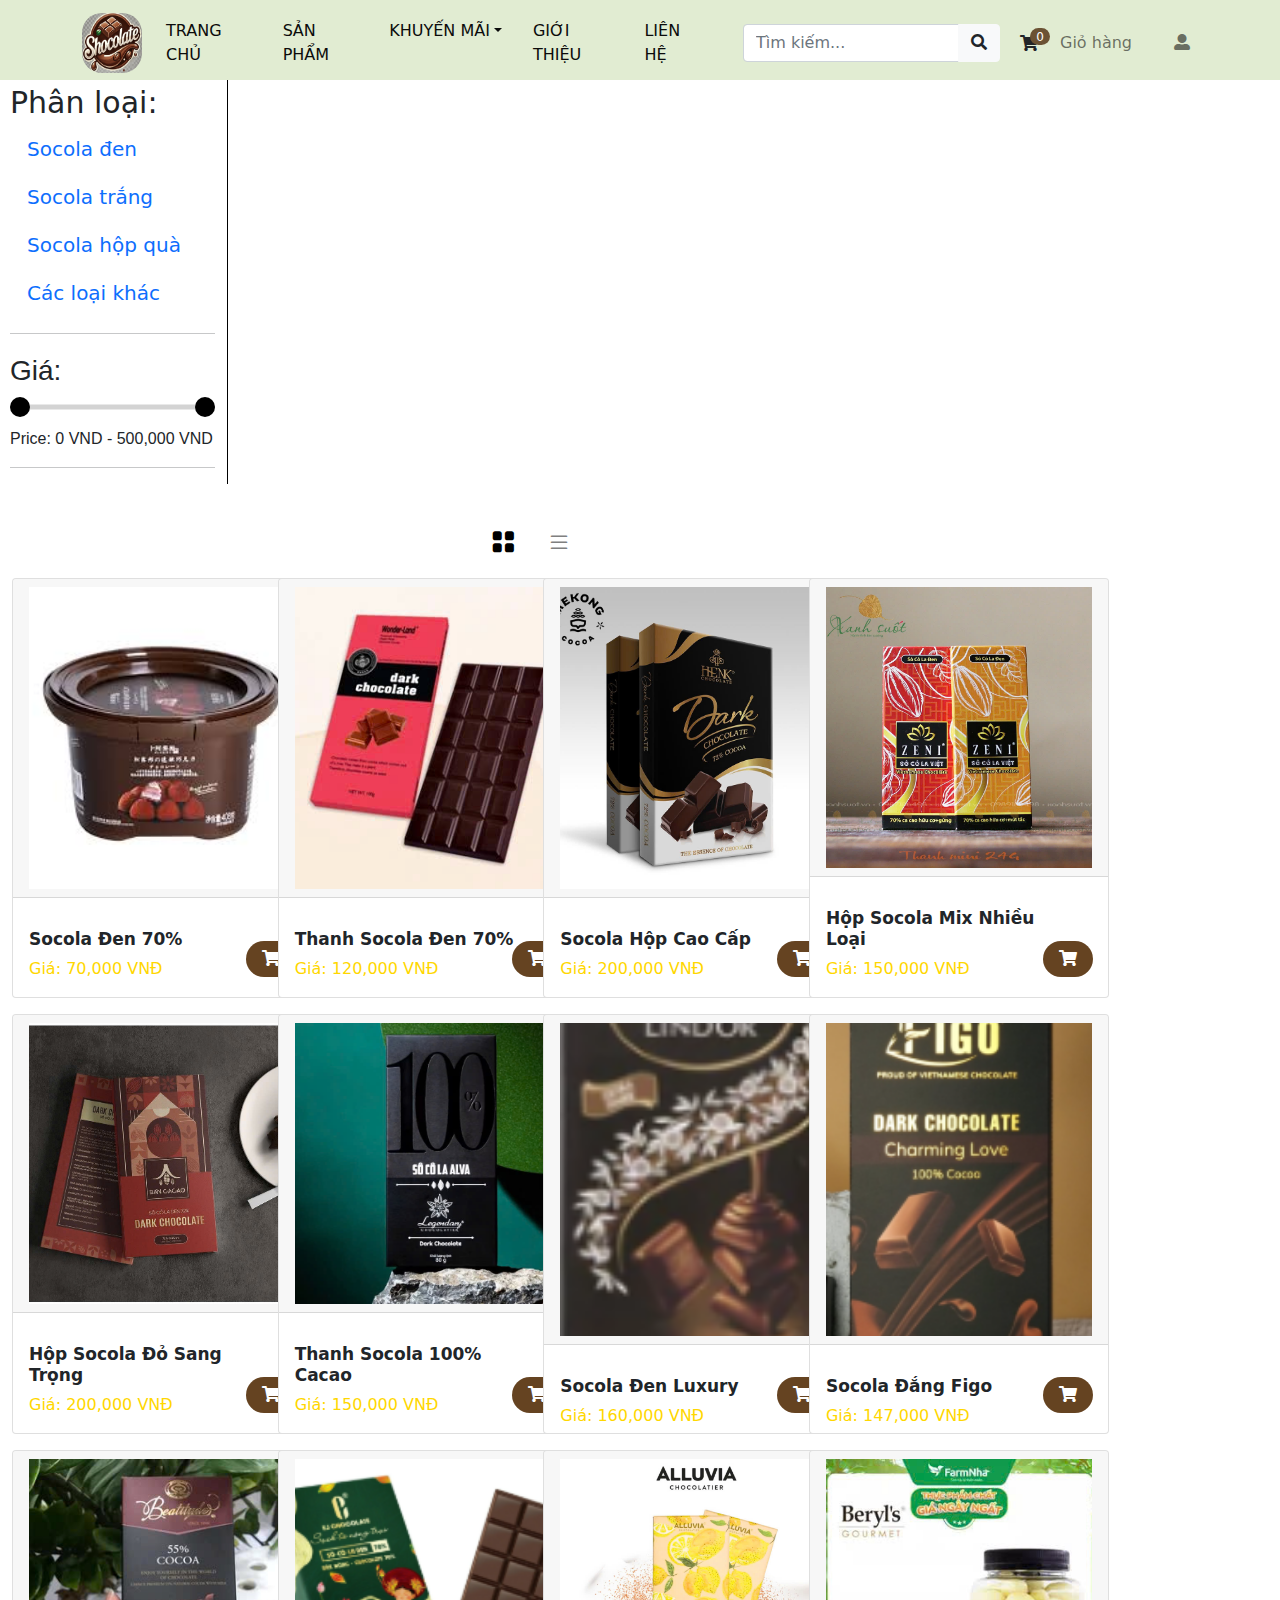
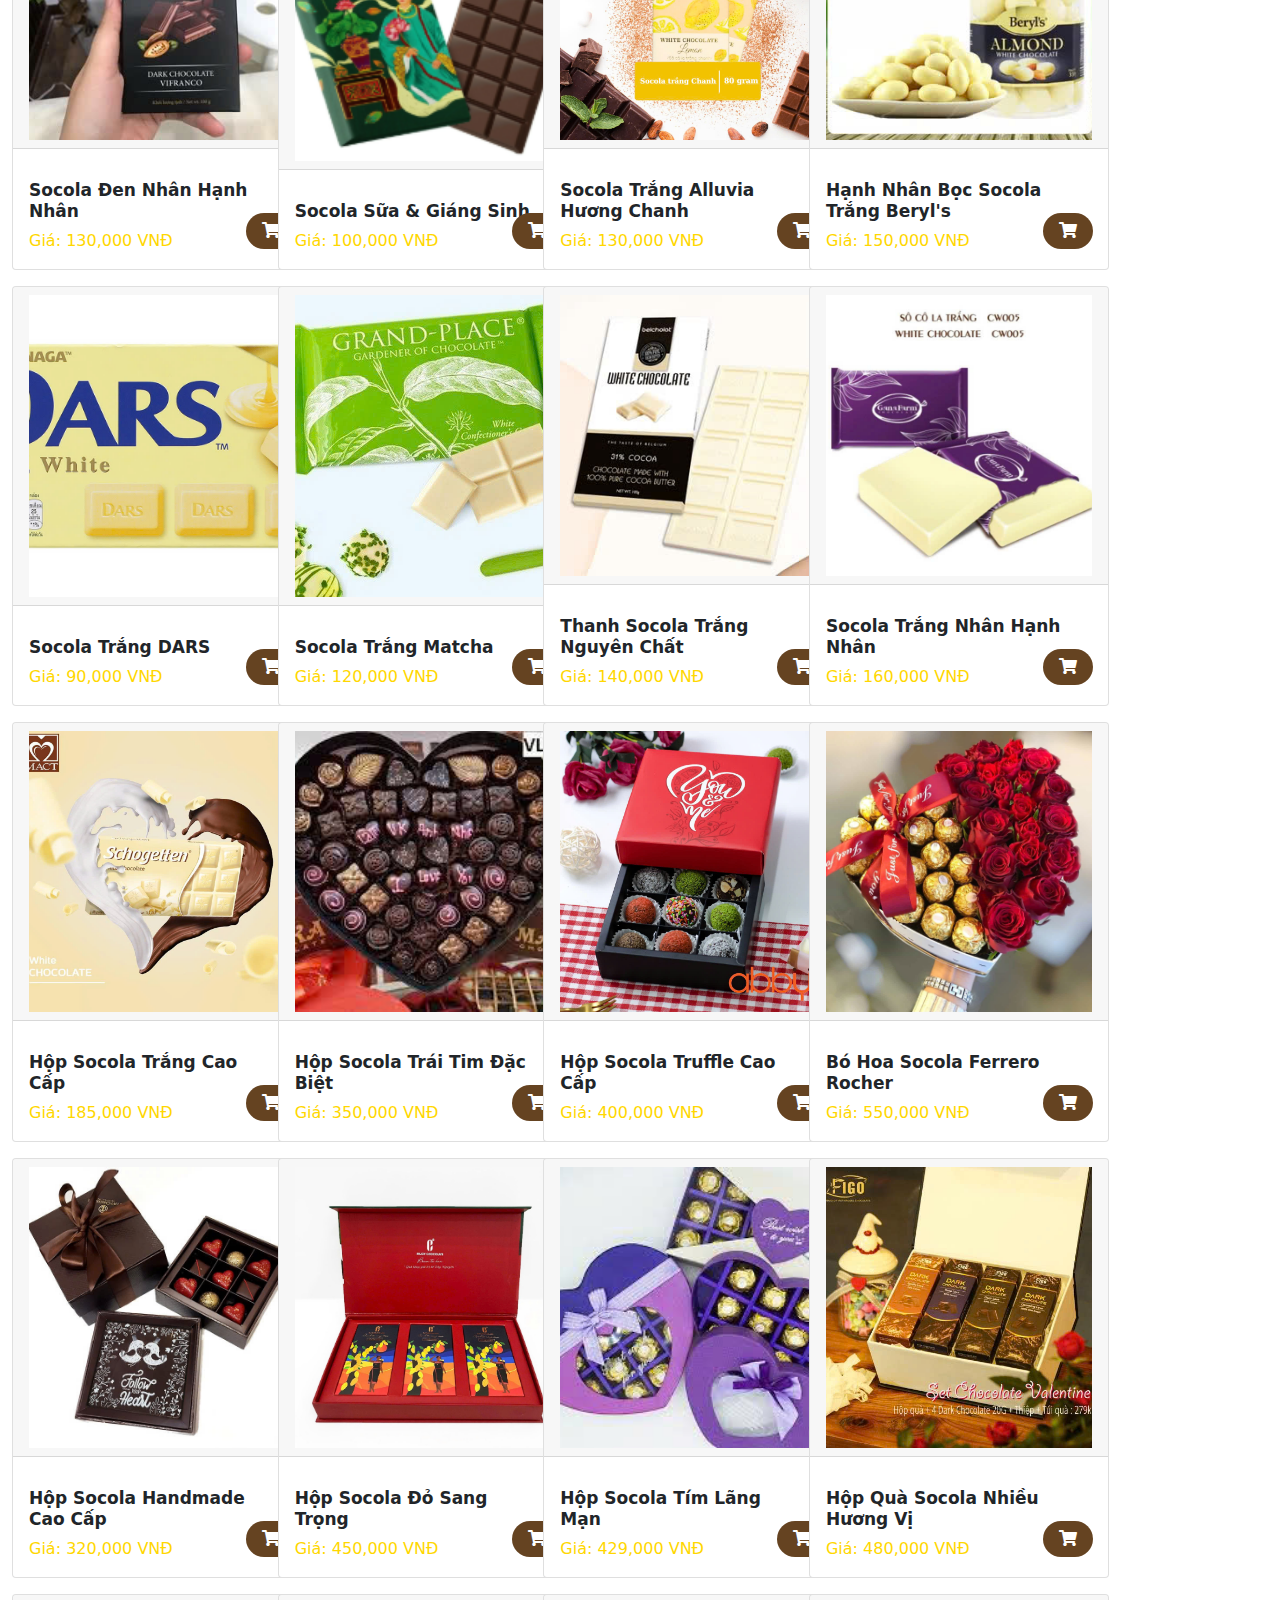
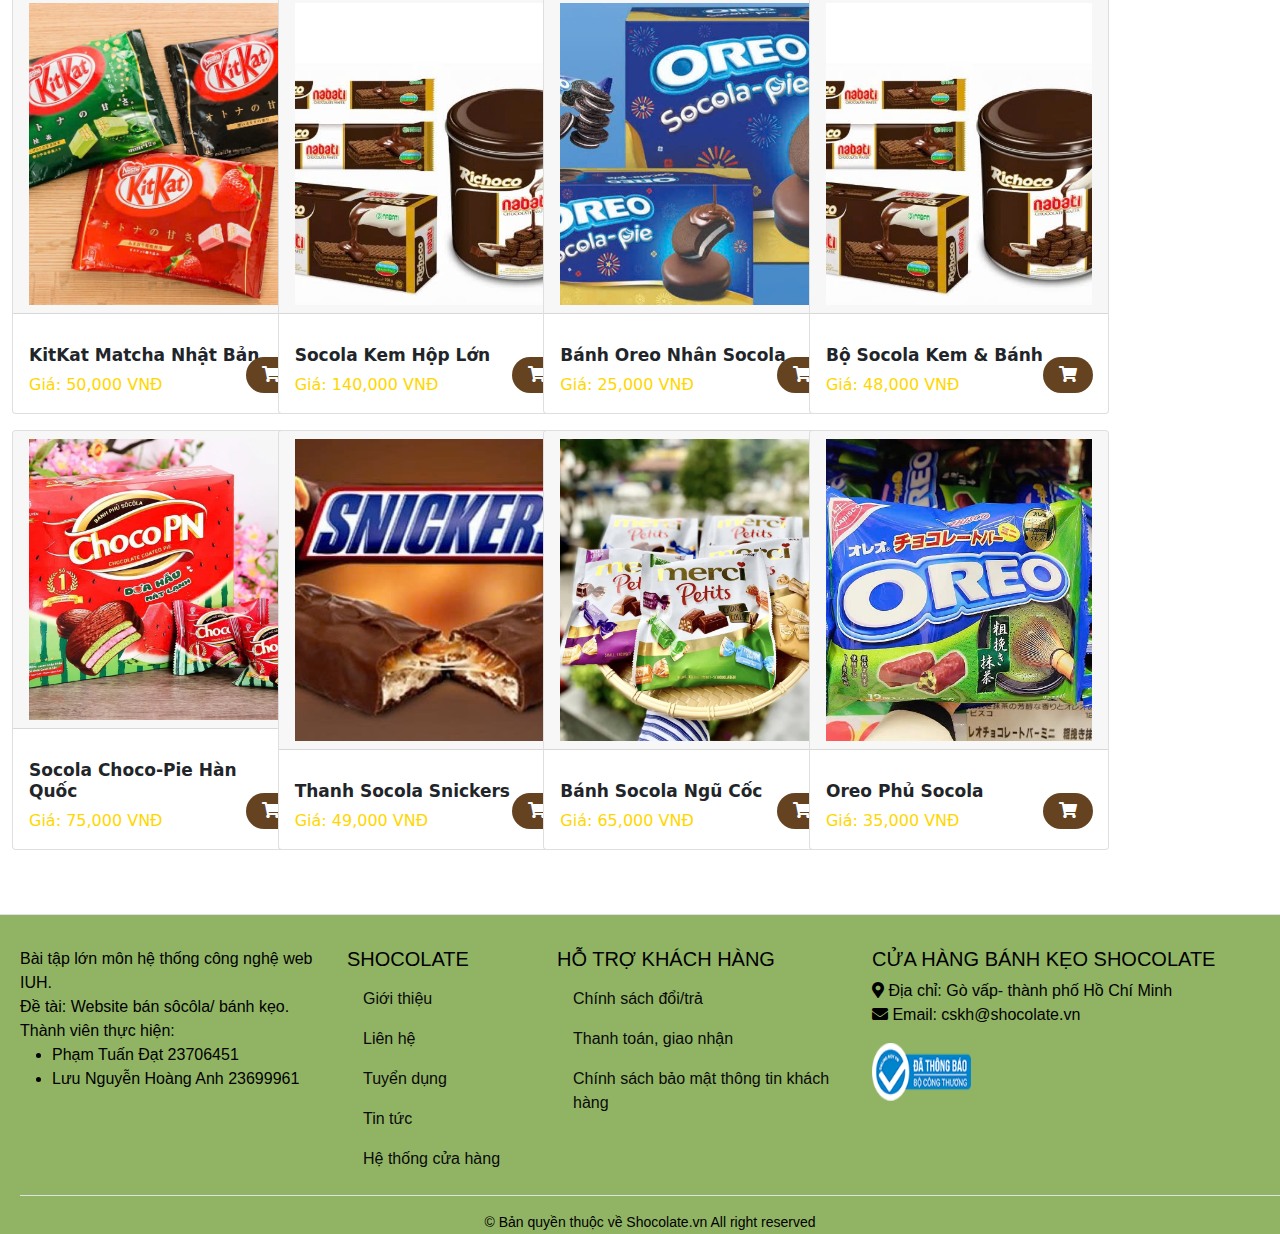
<file: assert/html/products.html>
<!DOCTYPE html>
<html lang="en">
<head>
    <meta charset="UTF-8">
    <meta name="viewport" content="width=device-width, initial-scale=1.0">
    <title>Shocolate</title>
    <link rel="icon" type="image/png" href="../img/logo/logo.jpg">
    <link rel="stylesheet" href="../css/bootstrap-icons.css">
    <link rel="stylesheet" href="../css/style.css">
    <link rel="stylesheet" href="../css/home.css">
    <link rel="stylesheet" href="../css/style-pro-list.css">
    <link rel="stylesheet" href="../css/all.css">
    <link rel="stylesheet" href="../css/bootstrap.css">
    <script src="../js/jquery-3.7.1.js"></script>
    <script src="../js/bootstrap.bundle.js"></script>
    <script src="../js/product.js"></script>

</head>
<body onload="showProductByType('all');">
    <div id="header-container"></div>
    <section class="row">
        <div class="left-sidebar col-lg-2">
            <ul class="nav d-block">
                <label for="snapham" style="font-size: 30px;">Phân loại:</label>
                <li class="nav-item"><button class="nav-link btn fs-5" onclick="showProductByType('dark')" id="socola-den">Socola đen</button></li>
                <li class="nav-item"><button class="nav-link btn fs-5" onclick="showProductByType('white')" id="socola-trang">Socola trắng</button></li>
                <li class="nav-item"><button class="nav-link btn fs-5" onclick="showProductByType('box')" id="socola-box">Socola hộp quà</button></li>
                <li class="nav-item"><button class="nav-link btn fs-5" onclick="showProductByType('other')" id="sanpham-khac">Các loại khác</button></li>
            </ul>
            
            <hr>
            <div class="price-range">
                <label for="price" style="font-size: 28px;">Giá:</label>
                <div class="slider">
                    <div class="slider-track"></div>
                    <input type="range" min="0" max="1822" value="0" id="min-price">
                    <input type="range" min="0" max="1822" value="1822" id="max-price">
                </div>
                <div class="price-values">
                    Price: <span id="min-value"> 0 </span> VND - <span id="max-value"> 500,000 </span>VND
                </div>
            </div>
            <hr>

        </div>

        <div class="all-products col-lg-10 p-4">

            <!-- hien thi san pham theo dang luoi hay cot -->
            <div class="d-flex justify-content-center mb-3 mt-3">
                <button class="btn-toggle active pt" id="gridView" onclick="toggleView('grid')" >
                    <i class="bi bi-grid-fill" style="font-size: 24px; color: black;"></i>
                </button>
                <button class="btn-toggle" id="listView"  onclick="toggleView('list')" >
                    <i class="bi bi-list" style="font-size: 24px; color: gray;"></i>
                </button>
            </div>
            <!-- hien thi san pham -->
            <div class="row pr-3" id="productContainer"></div>
        </div>
    </section>    
    <div id="footer-container"></div>
    <!-- js -->
    <script src="../js/layout.js"></script>
    <script src="../js/product.js"></script>
    <script src="../js/cart.js"></script>
    <script src="../js/log-in.js"></script>
</body>
</html>
</file>
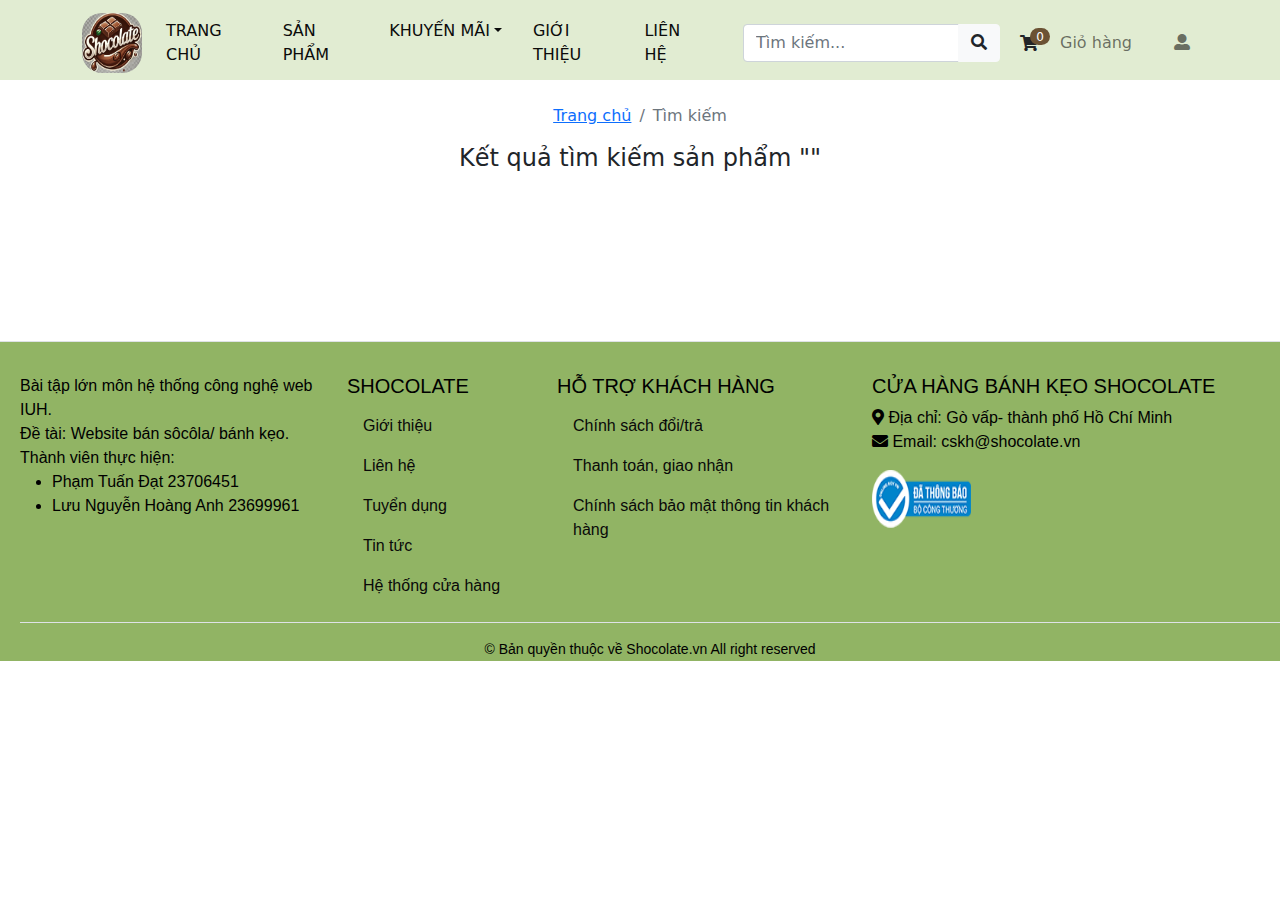
<file: assert/html/search.html>
<!DOCTYPE html>
<html lang="vi">

<head>
  <meta charset="UTF-8" />
  <meta http-equiv="X-UA-Compatible" content="IE=edge" />
  <meta name="viewport" content="width=device-width, initial-scale=1.0" />
  <title>Tìm kiếm</title>
  <link rel="icon" type="image/png" href="../img/logo/logo.jpg">
  <link rel="stylesheet" href="../css/style.css">
  <link rel="stylesheet" href="../css/all.css">
  <link rel="stylesheet" href="../css/bootstrap.css">
  <link rel="stylesheet" href="../css/style-pro-list.css">
  <script src="../js/bootstrap.bundle.js"></script>
</head>

<body>
  <div id="header-container"></div>

  <section>
    <div class="container py-4">

      <div class="bread-crumb d-flex justify-content-center">
        <nav aria-label="breadcrumb">
          <ol class="breadcrumb fw-medium text-20">
            <li class="breadcrumb-item text-main"><a href="../html/home.html">Trang chủ</a></li>
            <li class="breadcrumb-item active" aria-current="page">Tìm kiếm</li>
          </ol>
        </nav>
      </div>
      <h4 class="text-center text-main mb-4">Kết quả tìm kiếm sản phẩm "<span  id="js-title"></span>"</h4>
      <div class="row justify-content-start p-5" id="productContainer"></div>
    </div>
  </section>

  <div id="footer-container"></div>

    <!-- JS -->
  <script src="../js/layout.js"></script>
  <script src="../js/search.js"></script>
  
</body>
</html>
</file>
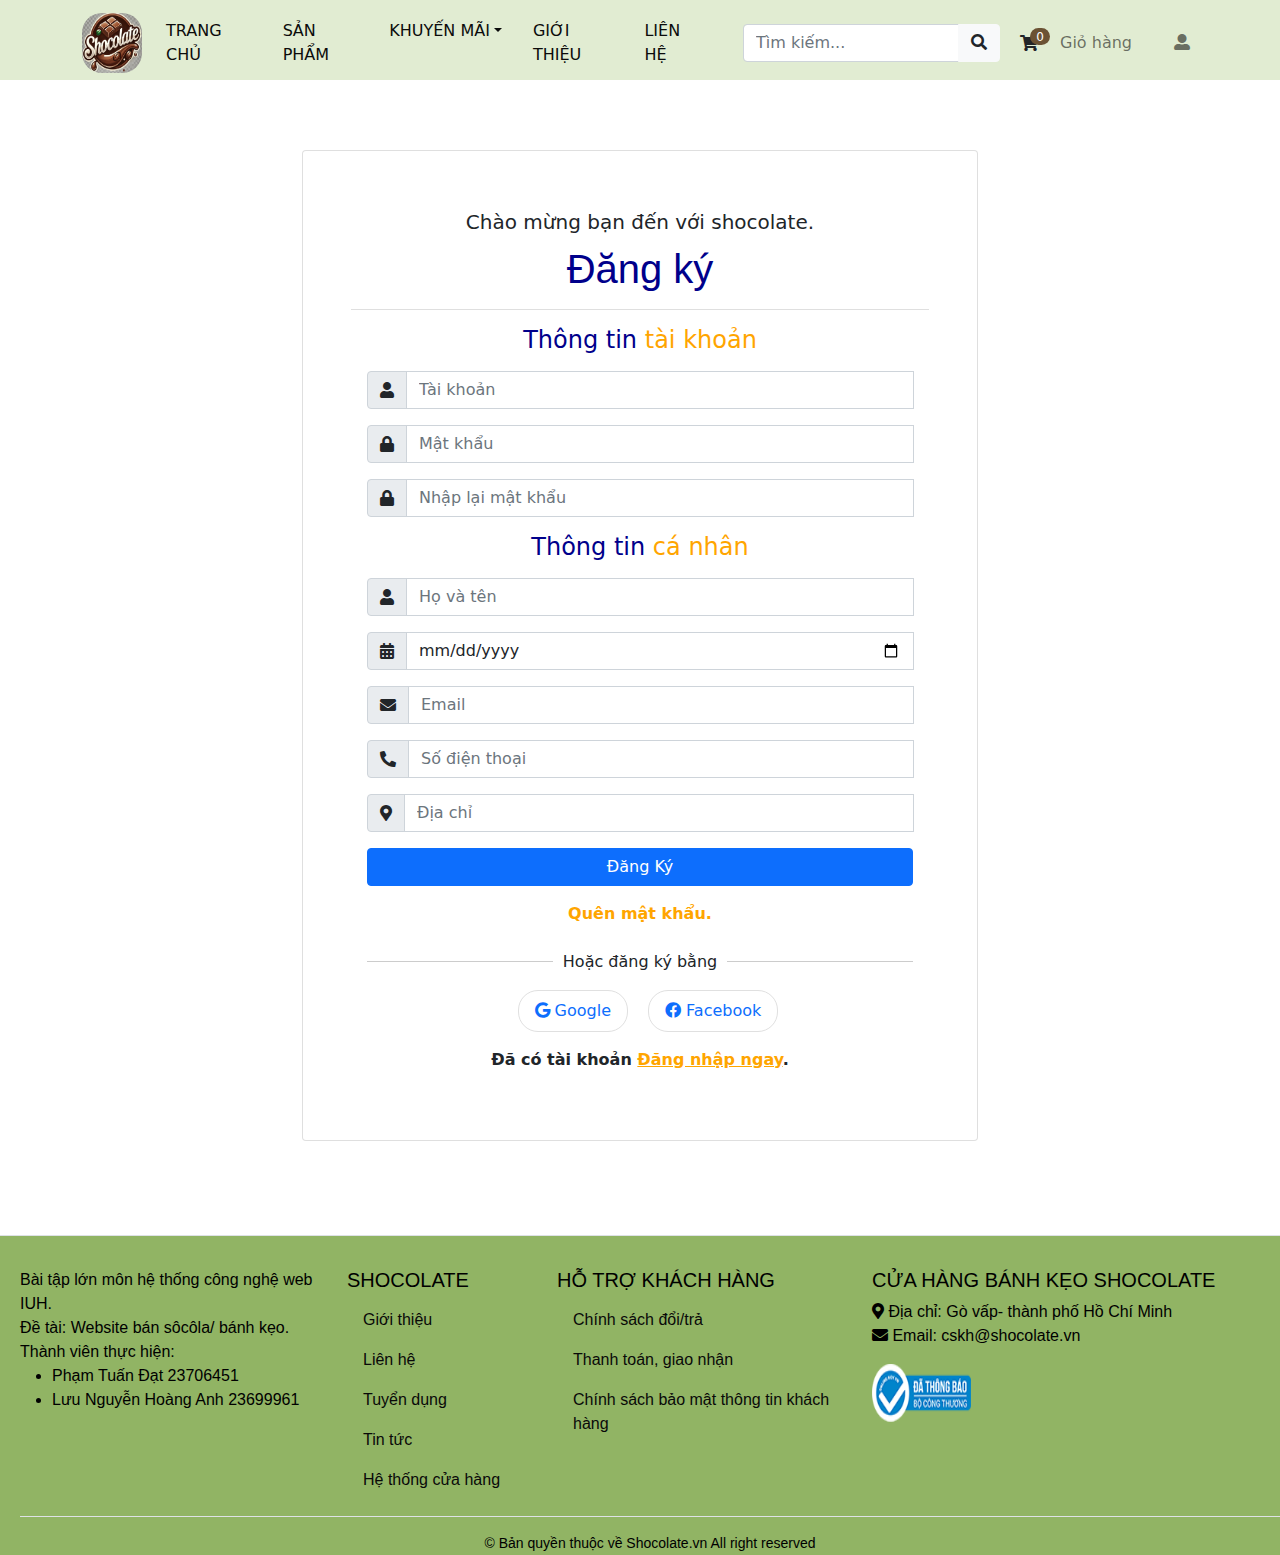
<file: assert/html/sign-up.html>
<!DOCTYPE html>
<html lang="en">
<head>
    <meta charset="UTF-8">
    <meta name="viewport" content="width=device-width, initial-scale=1.0">
    <title>Đăng ký </title>
    <link rel="icon" type="image/png" href="../img/logo/logo.jpg">
    <link rel="stylesheet" href="../css/style.css">
    <link rel="stylesheet" href="../css/all.css">
    <link rel="stylesheet" href="../css/bootstrap.css">
    <script src="../js/jquery-3.7.1.js"></script>
    <script src="../js/bootstrap.bundle.js"></script>
    <style>
        .icon-social{
            position: relative;
            left: 25%;
        }
        .icon-social li a{
            border: 1px solid #e0e0e0;
            border-radius: 20px;
            margin-left: 20px;
        }
        .separator {
            display: flex;
            align-items: center;
            text-align: center;
        }

        .separator::before,
        .separator::after {
            content: "";
            flex: 1;
            border-bottom: 1px solid #ccc;
        }

        .separator:not(:empty)::before {
            margin-right: 10px;
        }

        .separator:not(:empty)::after {
            margin-left: 10px;
        }

    </style>
</head>
<body >
    <!-- header -->
    <header id="header-container"></header>
    <!-- content -->
    <section>
        <div class="container"
            style="margin-top: 70px;
                   margin-bottom: 70px;
                   width: 700px;
                   border-radius: 20px;">
            <div class="card p-5">
                <div class="card-header text-center"
                    style="background-color: white;">
                    <span style="font-size: 20px;">Chào mừng bạn đến với shocolate.</span>
                    <h1 class="mt-2"><span style="color: darkblue; font-family: 'Segoe UI', sans-serif;">Đăng ký </span></h1>
                </div>
                <div class="card-body text-center">
                    <form id="formSignUp">
                        <h4><span style="color: darkblue;">Thông tin</span> <span style="color: orange;">tài khoản</span></h4>
                        <div class="input-group mt-3">
                            <span class="input-group-text"><i class="fas fa-user"></i></span>
                            <input type="text" class="form-control " placeholder="Tài khoản" id="username" onblur="checkUserName()" required>
                            <span id="errUsername"></span>
                        </div>
                        
                        <div class="input-group mt-3">
                            <span class="input-group-text"><i class="fas fa-lock"></i></span>
                            <input type="password" class="form-control " placeholder="Mật khẩu" id="password" onblur="checkPassword()" required>
                            <span id="errPassword"></span>
                        </div>
                        
                        <div class="input-group mt-3">
                            <span class="input-group-text"><i class="fas fa-lock"></i></span>
                            <input type="password" class="form-control" placeholder="Nhập lại mật khẩu" id="againpass" onblur="checkReqPassword()" required>
                        <span id="errAgainPass"></span>
                        </div>
                        

                        <h4 class="mt-3"><span style="color: darkblue;">Thông tin</span> <span style="color: orange;">cá nhân</span></h4>
                        
                        <div class="input-group mt-3">
                            <span class="input-group-text"><i class="fas fa-user"></i></span>
                            <input type="text" class="form-control" placeholder="Họ và tên" id="txtHoTen" onblur="checkFullName()">
                            <span id="errHT"></span>
                        </div>
                        

                        <div class="input-group mt-3">
                            <span class="input-group-text"><i class="fas fa-calendar-alt"></i></span>
                            <input type="date" name="ngaySinh" class="form-control " id="date">
                            <span id="errDate"></span>
                        </div>
                        

                        <div class="input-group mt-3">
                            <span class="input-group-text"><i class="fas fa-envelope"></i></span>
                            <input type="email" class="form-control " placeholder="Email" id="txtEmail" onblur="checkEmail()">
                            <span id="errEmail"></span>
                        </div>
                        
                        <div class="input-group mt-3">
                            <span class="input-group-text"><i class="fas fa-phone-alt"></i></span>
                            <input type="text" class="form-control  " placeholder="Số điện thoại" id="sdt" onblur="checkPhone()">
                            <span id="errPhone"></span>
                        </div>
                        
                        <div class="input-group mt-3">
                            <span class="input-group-text"><i class="fas fa-map-marker-alt"></i></span>
                            <input type="text" class="form-control" placeholder="Địa chỉ" id="txtDC" onblur="checkAddress()">
                            <span id="errDC"></span>
                        </div>
                        

                        <button type="button" class="btn btn-primary w-100 mt-3 mb-3" onclick="signUp()">Đăng Ký</button>
                        <span style="font-weight: bold; color: orange;">Quên mật khẩu. <br></span>

                    </form>
                </div>
                <div class="card-footer text-center"
                    style=" border: none;
                            background: white;
                            height: 150px;">
                    <div class="separator">
                        <span>Hoặc đăng ký bằng</span>
                    </div>
                    <div class="row mt-3"
                        style="position: relative;">
                        <ul class="nav icon-social">
                            <li class="nav-item"><a href="https://mail.google.com/mail/" class="nav-link "><i class="fab fa-google"></i> Google</a></li>
                            <li class="nav-item"><a href="https://www.facebook.com/" class="nav-link"><i class="fab fa-facebook"></i> Facebook</a></li>
                        </ul>
                    </div>
                    <div class="row text-center mt-3">
                        <span style="font-weight: bold;">
                            Đã có tài khoản <a href="../html/log-in.html" style="color: orange;">Đăng nhập ngay</a>.
                        </span>
                    </div>
                    
                </div>
            </div>
        </div>
    </section>
    <!-- modal -->
    <div class="modal" id="inforSignUp">
        <div class="modal-dialog modal-dialog-centered">
            <div class="modal-content">
                <div class="modal-header">
                    <h3>Chúc mừng bạn đăng ký thành công</h3>
                    <button type="button" class="btn-close" data-bs-dismiss="modal"></button>
                </div>
                <div class="modal-footer">
                    <a href="../html/log-in.html" class="btn btn-primary" >Đăng nhập</a>
                </div>
            </div>
        </div>
    </div>
    <!-- footer -->
    <footer id="footer-container"></footer>
    <!-- js -->
    <script src="../js/layout.js"></script>
    <script src="../js/sign-up.js"></script>
    <script src="../js/cart.js"></script>
    
</body>
</html>
</file>
<file: assert/css/style.css>
[class* col-]{
    margin: 0;
    padding: 0;
    box-sizing: border-box;
}
/* header */
body {
    display: flex;
    flex-direction: column;
    padding-top: 80px;
    overflow-x: hidden;
    width: 100vw;
    
}
.header {
    display: flex;
    position: fixed;
    top: 0;
    left: 0;
    width: 100vw;
    /* background-color: #D2691E; */
    background-color: #e1ecd2;
    z-index: 1000;
    flex-wrap: wrap;
    height: 80px;

}
.header .menu .nav-item .nav-link{
    color: rgb(11, 11, 11);
    margin-right: 15px;
    transition: background-color 0.3s ease, box-shadow 0.3s ease;
}
.header .icon .nav-item .nav-link:hover,
.header .menu .nav-item .nav-link:hover {
    color: #2C3E50;
    border-radius: 20px;
    border-bottom: 4px solid orange;
    transform: scale(1.0);

}

.input-group {
    width: 250px;
    margin-right: 20px;
}
.header .icon .nav-item {
    margin-left: 20px;
}
.row {
    margin: 0;
    padding: 0;
}
/* foooter */
.footer{
    height: 320px;
    max-width: 100%;;
    background-color: #91b464;
    color: black;
    padding-left: 20px;
    text-align: left;
    flex-wrap: wrap;
    font-family: Arial, Helvetica, sans-serif;

}
.footer .row .col-md-2 .nav .nav-item .nav-link,
.footer .row .col-md-3 .nav .nav-item .nav-link{
    color: rgb(9, 9, 9);
    font-family: Arial, Helvetica, sans-serif;
}
.footer .row .col-md-2 .nav .nav-item .nav-link:hover,
.footer .row .col-md-3 .nav .nav-item .nav-link:hover {
    color: brown;
}


.number-product{
    background-color: rgb(107, 82, 52);
    color: white;
    font-size: 12px;
    width: 20px;
    height: 17px;
    text-align: center;
    border-radius: 10px;
    top: 5px;
    left: 10px
}
#nameUser{
    color: black;
    font-weight: bold;
    position: absolute;
    bottom: 7px;
    left: 40px;
    width: 150px;
}

/* * {
    outline: 2px solid red !important;
} */
</file>
<file: assert/css/home.css>
.carousel-item img {
    height: 550px;
    object-fit: cover;
}
.card {
    width: 300px;
    height: 500px;
    border-radius: 20px;
    overflow: hidden;
    gap: 15px;
}
.card img {
    width: 100%;
    height: 100%;
    object-fit: cover;
}
.card img:hover{
    transition: all 0.2s ease-in-out;
    transform: scale(1.1);
}
.type-of-chocolate li {
    width: 200px;
    height: 50px;
    line-height: 28px;
    text-align: center;
    border-radius: 30px;
    margin: 0 10px 0 10px;
    text-transform: uppercase;
    background-color: rgb(196, 195, 195);
    font-weight: bold;
    

}
.type-of-chocolate li a{
    color: #654321;
}
.type-of-chocolate li a:hover{
    width: 200px;
    height: 50px;
    background-color:#654321;
    color: white;
    font-weight: bold;
    border-radius: 30px;
}
.type-of-chocolate li a:hover{
    transition: all 0.2s ease-in-out;
}
.product .container .card{
    width: 250px;
    height: 350px;
    align-items: center;
    gap: 5px;
}
.product .card-header{
    height: 200px;
    width: 90%;
    text-align: center;
}
.product .card-header .img-fluid{
    width: 100vh;
    height:20vh;
}
.product .card-header .img-fluid:hover{
    transform: scale(1.1); /* Phóng to lên 10% */
}
.carousel-all{
    align-items: center;
}
.carousel-item {
    z-index: 1;
}
.carousel-item.active {
    z-index: 10; /* Item đang hiển thị sẽ ở trên */
}
.carousel-inner {
    overflow: hidden;
}
.carousel-item.d-flex {
    flex-wrap: wrap; /* Ngăn các card bị chồng lên nhau */
}

.product .carousel.slide .carousel-item.d-flex .card{
    margin-left: 40px;
}
.row.mt-4 .carousel.slide.text-center .carousel-item.d-flex .card{
    margin-left: 20px;
}
#banner2, #banner3{
    width: 900px;
    height: 600px;
}
.conatiner .row.mt-4 .col video{
    border-radius:10px;
}
.bcn .card{
    height: 500px;
}
.bcn .card .card-header{
    height: 300px;
}
.bcn .card .card-header img{
    height: 100%;
    width: 100%;
}
.bcn .card .card-body{
    height: 120px;
    width: 100%;
}

.card-title{
    font-size: 17px;
    width: 100%;
    font-weight: bold;
}
.bcn .card .card-body .btn.btn-primary{
    width: 200px;
}
.stars {
    color: #ffa500;
}
</file>
<file: assert/css/style-pro-list.css>
.row .left-sidebar{
    border-right: 1px solid black;
    width: 230px;
    margin-left: 10px;
}
/* Mặc định: Hiển thị dạng lưới (4 sản phẩm trên 1 hàng) */
#productContainer.grid-view {
    display: flex;
    flex-wrap: wrap;
    gap: 10px; /* Khoảng cách giữa các card */
}

#productContainer.grid-view .product-item {
    flex: 1 1 calc(20% - 15px); /* Chia thành 4 cột, trừ khoảng cách */
    max-width: calc(20% - 15px);
}

/* Khi chuyển sang danh sách */
#productContainer.list-view {
    display: flex;
    flex-direction: column;
}

#productContainer.list-view .product-item {
    width: 100%; /* Chiếm toàn bộ chiều ngang */
}

/* Style nút bấm */
.btn-toggle {
    border: none;
    background: none;
    margin: 0 10px;
    cursor: pointer;
}

.btn-toggle.active i {
    color: black;
}

.btn-toggle i {
    color: gray;
}

/* Đảm bảo hiển thị tốt trên màn hình nhỏ */
@media (max-width: 768px) {
    #productContainer.grid-view .product-item {
        flex: 1 1 calc(50% - 15px); /* Chia thành 2 cột trên màn nhỏ */
        max-width: calc(50% - 15px);
    }
}

@media (max-width: 480px) {
    #productContainer.grid-view .product-item {
        flex: 1 1 100%; /* 1 cột trên màn rất nhỏ */
        max-width: 100%;
    }
}
.btn-toggle:hover{
    background-color: beige;
    height: 40px;
    width: 30px;
    border-radius: 10px;

}

#productContainer.grid-view {
    display: flex;
    flex-wrap: wrap;
}

#productContainer.grid-view .product-item {
    width: 25%; 
}

#productContainer.list-view {
    display: block;
}

#productContainer.list-view .product-item {
    display: flex;
    align-items: center;
    width: 100%;
    border-top: 1px solid #ddd; /* Thêm đường kẻ ngăn cách */
}

#productContainer.list-view .card {
    display: flex;
    flex-direction: row;
    align-items: center;
    width: 80%;
    height: auto;
    border: none;
    margin-bottom: 20px;
}
#productContainer.list-view .card-header{
    flex: 0.5;
    text-align: center;
    height: 100%;
    width: 100%;
    line-height: 50px;
    background-color: white;
    text-align: end;
    border: none;
}
#productContainer.list-view .card-header img{
    width: 100%;
    height: 100%;
    object-fit: contain;
}
#productContainer.list-view .card-body {
    flex: 1;
    padding-left: 20px; /* Đẩy nội dung cách ảnh */
}


#productContainer.list-view .card img {
    width: 150px;
    height: auto;
    object-fit: cover;
}
.card-header{
    height: 330px;
}
.card-body span{
    color: #FFD700;
    margin-top: 20px;
    position: relative;
}

.card-body .btn-product{
    background: #654321;
    border-radius: 40px;
    width: 50px;
    color: white;
    border: none;
    position: absolute;
    right: 15px;
    bottom: 20px;
}
.price-range {
    width: 100%; 
    font-family: sans-serif;
}

.price-range label {
    display: block;
    margin-bottom: 5px;
}

.slider {
    position: relative;
    height: 20px;
}

.slider-track {
    position: absolute;
    top: 50%;
    transform: translateY(-50%);
    width: 100%;
    height: 5px;
    background: #d3d3d3;
    border-radius: 5px;
}

input[type="range"] {
    -webkit-appearance: none;
    width: 100%;
    position: absolute;
    top: 50%;
    transform: translateY(-50%);
    background: none;
    pointer-events: none;
}

input[type="range"]::-webkit-slider-thumb {
    -webkit-appearance: none;
    width: 20px;
    height: 20px;
    background: #000;
    border-radius: 50%;
    pointer-events: auto;
}

.price-values {
    margin-top: 10px;
}
.card{
    height: 420px;
}
.img-fluid{
    width: 100%;
    height: 300px;
}
.card-title{
    width: 90%;
}
</file>
